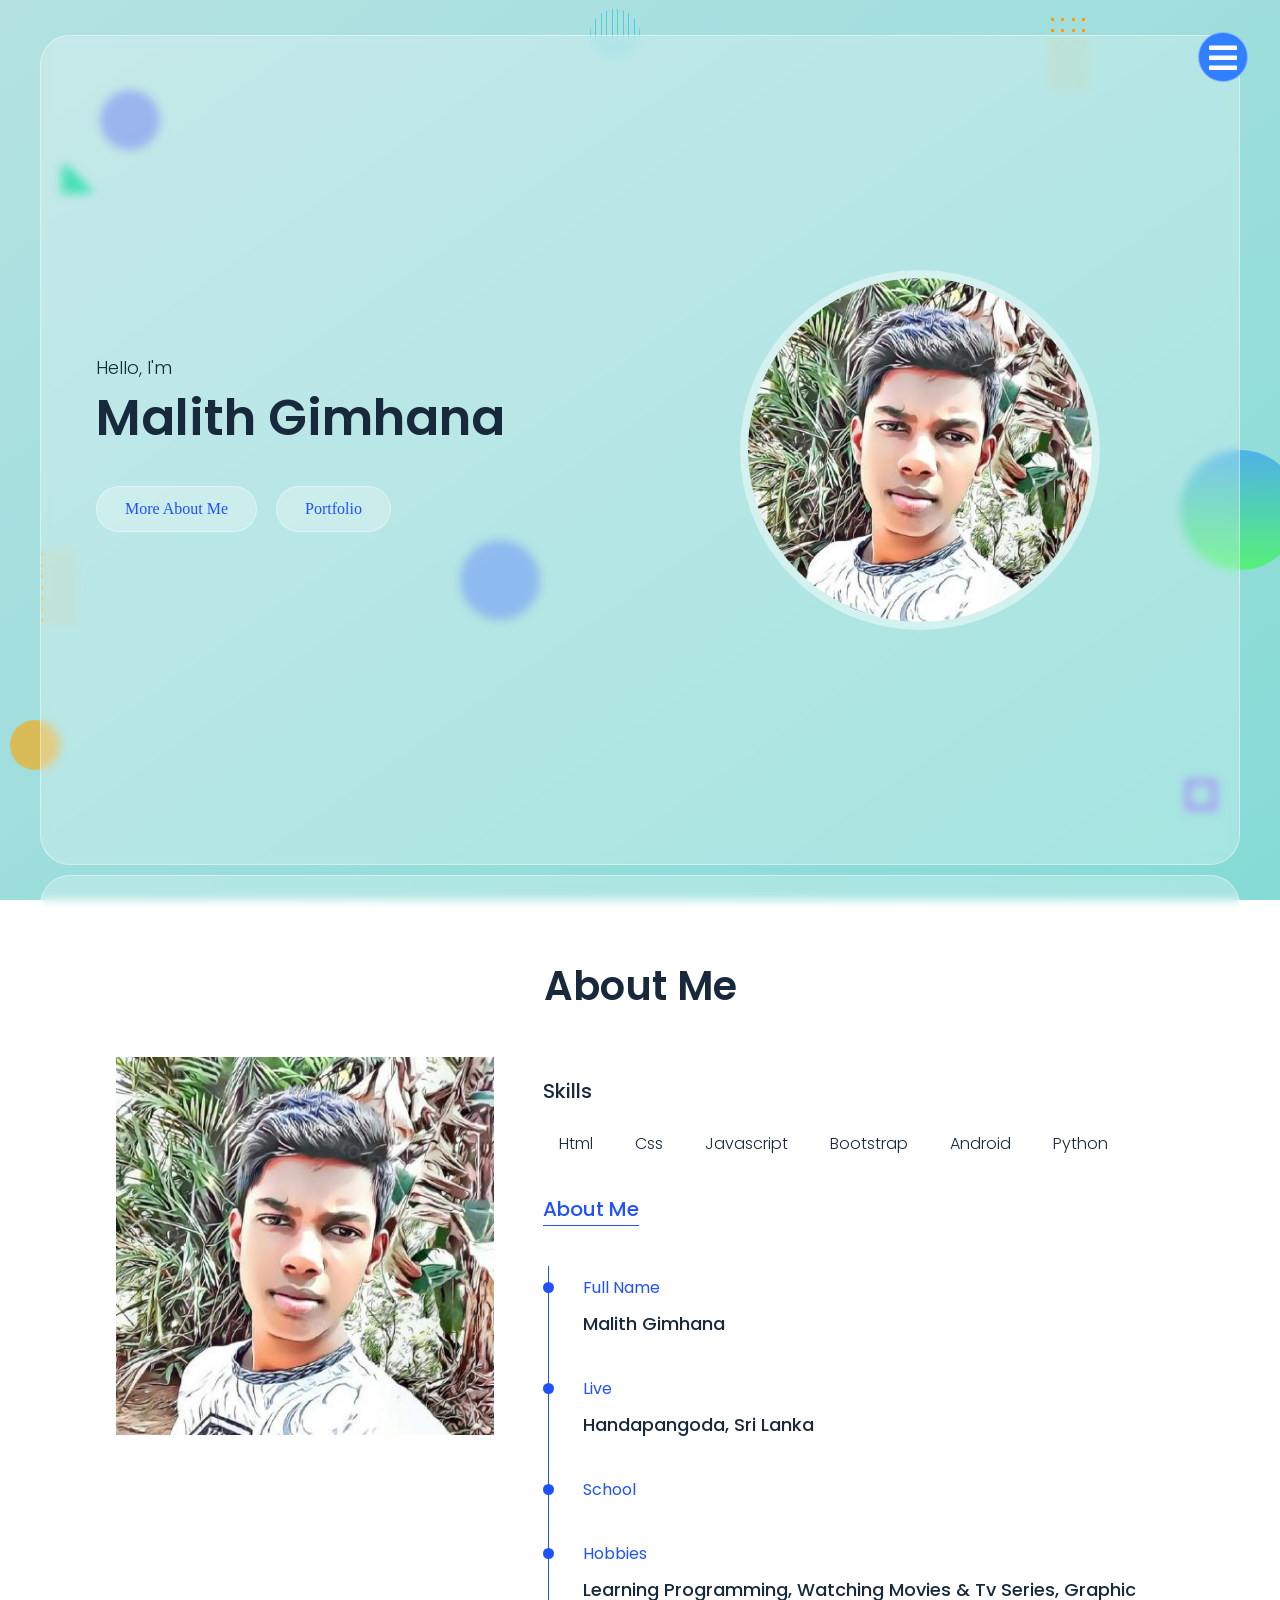
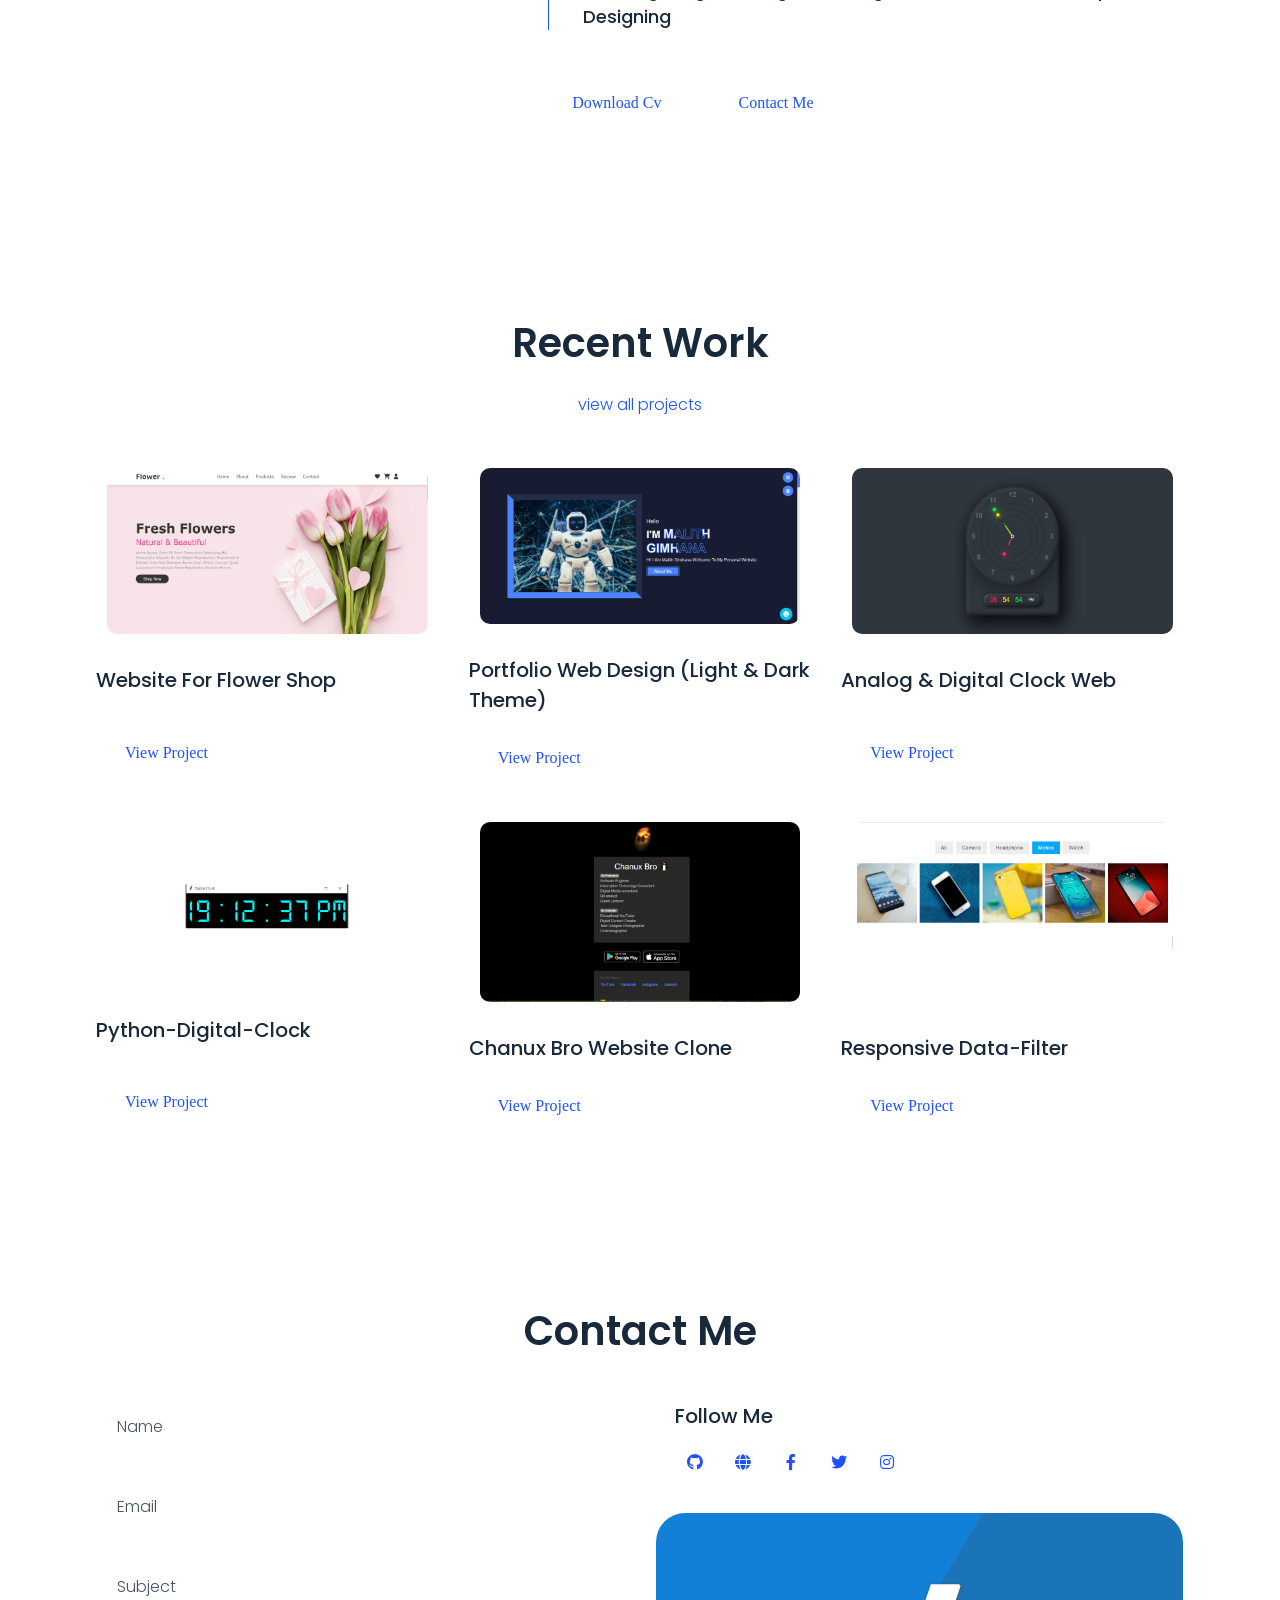
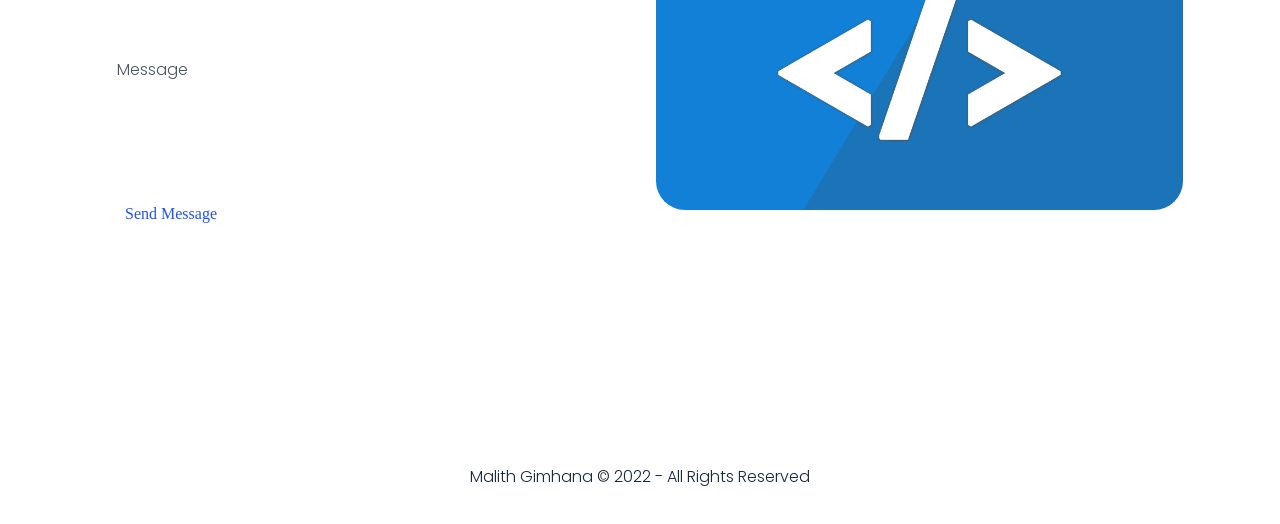
<file: index.html>
<!DOCTYPE html>
<html lang="en">
<head>
  <title> Malith Gimhana </title>
  <meta charset="utf-8">
  <meta name="viewport" content="width=device-width, initial-scale=1">
  <link rel="stylesheet" href="css/font-awesome.css">
  <link rel="stylesheet" href="css/style.css">
  <link rel="stylesheet" href="https://pro.fontawesome.com/releases/v5.10.0/css/all.css" integrity="sha384-AYmEC3Yw5cVb3ZcuHtOA93w35dYTsvhLPVnYs9eStHfGJvOvKxVfELGroGkvsg+p" crossorigin="anonymous"/>
  <link rel="icon" type="image/png" href="img/favicon.png">
  <meta name="msvalidate.01" content="21E6F1E14B786EAF90AD96BB985213EB" />
  <meta name="google-site-verification" content="SnFoCWxtMJsEX8CvkhuEZBMinfwTQnWJonyCNNhYAeg" />


  

</head>
<body>


  <!---Page Loader Start-->
  <div class="page-loader">
    <div></div>
    <div></div>
    <div></div>
  </div>
  <!---Page Loader End-->


  <!---Background Circles Start-->
  <div class="bg-circles">
    <div class="circle-1"></div>
    <div class="circle-2"></div>
    <div class="circle-3"></div>
    <div class="circle-4"></div>
  </div>
  <!---Background Circles End-->
  <!---effects wrap start-->
  <div class="effect-wrap">
    <div class="effect effect-1"></div>
    <div class="effect effect-2">
      <div></div><div></div><div></div><div></div><div></div><div></div><div></div><div></div><div></div><div></div><div></div><div></div><div></div><div></div><div></div><div></div><div></div><div></div><div></div><div></div><div></div><div></div><div></div><div></div><div></div><div></div><div></div><div></div>
    </div>
    <div class="effect effect-3"></div>
    <div class="effect effect-4"></div>
    <div class="effect effect-5">
      <div></div><div></div><div></div><div></div><div></div>
      <div></div><div></div><div></div><div></div><div></div>
    </div>
    <div class="effect effect-6">
      <div></div><div></div><div></div><div></div><div></div><div></div><div></div><div></div><div></div><div></div><div></div><div></div><div></div><div></div><div></div><div></div><div></div><div></div><div></div><div></div><div></div><div></div><div></div><div></div><div></div><div></div><div></div><div></div>
    </div>
  </div>
  <!---effects wrap end-->


  <!----Overlay Start--
  <div class="overlay">

  </div>
    --Overlay End-->

  <!----Main Start ----->
  <div class="main hidden">

    <!--Header Start-->
    <header>
      <div id="menu" class="fas fa-bars"></div>

      <nav class="navbar navi">
        <a href="index.html">home</a>
        <a href="about.html">about</a>
        <a href="portfolio.html">portfolio</a>
        <a href="contact.html">contact</a>
    </nav>


  </header>

    <!--Header End--

    <div id="sideNav">
      <nav>
          <ul>
              <li><a href="#home">Home</a></li>
              <li><a href="#about">About</a></li>
              <li><a href="#portofolio">Portfolio</a></li>  
              <li><a href="#contact">Contact</a></li>
          </ul>
      </nav>
  </div>
  <div id="menuBtn">
      <img src="img/menu.png" id="menu">
  </div>--->
    

    <!--Home Section Start-->
    <section class="home-section align-items-center active" id="home">
      <div class="container">
        <div class="row align-items-center">
          <div class="home-text">
            <p>Hello, I'm</p>
            <h1>malith gimhana</h1>
            <h2></h2>
            <a href="#about" class="btn link-item">more about me</a>
            <a href="#portofolio" class="btn link-item"> portfolio </a>
          </div>
          <div class="home-img">
            <div class="img-box">
              <img src="img/profile.jpg" alt="profile-img"> 
            </div>
          </div>
        </div>
      </div>
    </section>
    <!--Home Section End-->

    <!---About Section Start-->
    <section class="about-section sec-padding active" id="about">
      <div class="container">
        <div class="row">
          <div class="section-title">
            <h2>about me</h2>
          </div>
        </div>
        <div class="row">
          <div class="about-img">
            <div class="img-box">
              <img src="img/profile.jpg" alt="about img">
            </div>
          </div>
          <div class="about-text">
          
            <h3>skills</h3>
            <div class="skills">
              <div class="skills-item">html</div>
              <div class="skills-item">css</div>
              <div class="skills-item">javascript</div>
              <div class="skills-item">bootstrap</div>
              <div class="skills-item">android</div>
              <div class="skills-item">python</div>
            </div>

             <div class="about-tabs">
               <button type="button" class="tab-item active" data-target="#education">about me</button>

             </div>

             <!--Education Start-->
             <div class="tab-content active" id="education">
               <div class="timeline">
                 <div class="timeline-item">
                   <span class="date">Full Name</span>
                   <h4>Malith Gimhana</h4>
                 </div>
                 <div class="timeline-item">
                  <span class="date">Live</span>
                  <h4>Handapangoda, Sri Lanka</h4>
                </div>
                <div class="timeline-item">
                 <span class="date">School</span>
                   <!--<h4>WP/H Handapangoda Maha Vidyalaya</h4>-->
                </div>
                <div class="timeline-item">
                  <span class="date">Hobbies</span>
                  <h4>Learning Programming, Watching movies & tv series, Graphic Designing</h4>
                </div>
                </div>
              </div>
             <!--Education End-->

             <!--Experience Start-->
             <div class="tab-content " id="experience">
             
              <div class="row">
                <div class="progress">
                  <h3> html <span>70%</span></h3> 
                  <div class="bar"><span></span></div>
               </div>
               <div class="progress">
                   <h3> css <span>50%</span></h3> 
                   <div class="bar"><span></span></div>
               </div>
               <div class="progress">
                <h3> bootstrap <span>30%</span></h3> 
                <div class="bar"><span></span></div>
               </div>
               <div class="progress">
                   <h3> js <span>10%</span></h3> 
                   <div class="bar"><span></span></div>
               </div>
               <div class="progress">
                   <h3> python <span>6%</span></h3> 
                   <div class="bar"><span></span></div>
               </div>
               <div class="progress">
                   <h3> android <span>5%</span></h3> 
                   <div class="bar"><span></span></div>
               </div>
              </div>
            
             </div>
             <!--Experience End-->

             <a href="cv.pdf" target="_blank" class="btn">download cv</a>
             <a href="#contact" class="btn link-item">contact me</a>

          </div>
        </div>
      </div>
    </section>
    <!---About Section End-->

    <!---Portofolio Section Start-->


    <section class="portofolio-section sec-padding active" id="portofolio">
      <div class="container">
        <div class="row">
          <div class="section-title">
            <h2 class="all-text">recent work</h2>
            <a href="portfolio.html" class="all-btn"> view all projects </a>
          </div>
        </div>
        <div class="row">
          
<!---Potofolio Item Start-->
          
<div class="portofolio-item 1">
  <div class="portofolio-item-thumbnail">
    <img src="img/portfolio/27.png" alt="portfolio item thumb">
  </div>
  <h3 class="portofolio-item-title">Website for Flower Shop</h3>
  <button type="button" class="btn view-project-btn">view project</button>
  <div class="portofolio-item-details">
    <div class="general-info">
      <ul>
        <li>Created - <span>10 Nov 2022</span></li>
        <li>technologies used - <span>Html, Css</span></li>
        <li>Role - <span>Frontend</span></li>
        <li>View Online - <span><a href="https://malith-gimhana.github.io/flower_shop.github.io/" target="_blank">go to website</a></span></li>
      <li><button class="btn" onclick="window.location.href='https://github.com/malith-gimhana/flower_shop.github.io';">
        download source code
      </button></li>
      </ul>
    </div>
  </div>
</div> 

<!---Potofolio Item End-->
          
<!---Potofolio Item Start-->
          
<div class="portofolio-item 1">
  <div class="portofolio-item-thumbnail">
    <img src="img/portfolio/26..png" alt="portfolio item thumb">
  </div>
  <h3 class="portofolio-item-title">Portfolio Web Design (light & dark theme)</h3>
  <button type="button" class="btn view-project-btn">view project</button>
  <div class="portofolio-item-details">
    <div class="general-info">
      <ul>
        <li>Created - <span>16 Jul 2021</span></li>
        <li>technologies used - <span>Html, Css, JS</span></li>
        <li>Role - <span>Frontend</span></li>
        <li>View Online - <span><a href="https://malith-gimhana.github.io/portfolio-website-design/" target="_blank">go to website</a></span></li>
      <li><button class="btn" onclick="window.location.href='https://github.com/malith-gimhana/portfolio-website-design';">
        download source code
      </button></li>
      </ul>
    </div>
  </div>
</div> 

<!---Potofolio Item End-->

<!---Potofolio Item Start-->
          
  <div class="portofolio-item 3">
    <div class="portofolio-item-thumbnail">
      <img src="img/portfolio/25.jpg" alt="portfolio item thumb">
    </div>
    <h3 class="portofolio-item-title">Analog & Digital Clock Web</h3>
    <button type="button" class="btn view-project-btn">view project</button>
    <div class="portofolio-item-details">
      <div class="general-info">
        <ul>
          <li>Created - <span>16 Jul 2022</span></li>
          <li>technologies used - <span>Html, Css, JS</span></li>
          <li>Role - <span>Frontend</span></li>
          <li>View Online - <span><a href="https://malith-gimhana.github.io/Analog-Digital-Clock/" target="_blank">go to website</a></span></li>
        <li><button class="btn" onclick="window.location.href='https://github.com/malith-gimhana/Analog-Digital-Clock';">
          download source code
        </button></li>
        </ul>
      </div>
    </div>
  </div> 
  
  
 <!---Potofolio Item Start--> 
    <div class="portofolio-item 4">
          <div class="portofolio-item-thumbnail">
            <img src="img/portfolio/24.png" alt="portfolio item thumb">
          </div>
          <h3 class="portofolio-item-title">Python-Digital-Clock</h3>
          <button type="button" class="btn view-project-btn">view project</button>
          <div class="portofolio-item-details">
            <div class="general-info">
              <ul>
                <li>Created - <span>3 Dec 2021</span></li>
                <li>technologies used - <span>Python</span></li>
                <li>Role - <span>Software</span></li>
                <li><button class="btn">
                  <a href="apps/clock.exe" download style="color: black;">
                  download software
                  </a>
                </button></li>
                <li><button class="btn" onclick="window.location.href='https://github.com/malith-gimhana/python-digital-clock/blob/main/main.py';">
                  download source code
                </button></li>              
              </ul>
            </div>
          </div>
        </div>

      
      <!---Potofolio Item End-->            
           <!---Potofolio Item Start-->
          
 <div class="portofolio-item 1">
  <div class="portofolio-item-thumbnail">
    <img src="img/portfolio/23.jpg" alt="portfolio item thumb">
  </div>
  <h3 class="portofolio-item-title">Chanux Bro Website Clone </h3>
  <button type="button" class="btn view-project-btn">view project</button>
  <div class="portofolio-item-details">
    <div class="general-info">
      <ul>
        <li>Created - <span>17 Nov 2021</span></li>
        <li>technologies used - <span>Html, Css</span></li>
        <li>Role - <span>Frontend</span></li>
        <li>View Online - <span><a href="https://malith-gimhana.github.io/chanuxbro-website-clone/" target="_blank">go to website</a></span></li>
      <li><button class="btn" onclick="window.location.href='https://github.com/malith-gimhana/chanuxbro-website-clone';">
        download source code
      </button></li>
      </ul>
    </div>
  </div>
</div>


<!---Potofolio Item End-->
<!---Potofolio Item Start-->
          
<div class="portofolio-item 3">
  <div class="portofolio-item-thumbnail">
    <img src="img/portfolio/22.jpg" alt="portfolio item thumb">
  </div>
  <h3 class="portofolio-item-title">Responsive Data-Filter </h3>
  <button type="button" class="btn view-project-btn">view project</button>
  <div class="portofolio-item-details">
    <div class="general-info">
      <ul>
        <li>Created - <span>16 Nov 2021</span></li>
        <li>technologies used - <span>Html, Css, Js</span></li>
        <li>Role - <span>Frontend</span></li>
        <li>View Online - <span><a href="https://malith-gimhana.github.io/responsive-datafilter/" target="_blank">go to website</a></span></li>
      <li><button class="btn" onclick="window.location.href='https://github.com/malith-gimhana/responsive-datafilter';">
        download source code
      </button></li>
      </ul>
    </div>
  </div>
</div>


<!---Potofolio Item End-->
          
          
        </div>
      </div>
    </section>
    <!---Portofolio Section End-->

    

      <!--Contact Section Start-->
      <section class="contact-section sec-padding active" id="contact">
        <div class="container">
          <div class="row">
            <div class="section-title">
              <h2>contact me</h2>
            </div>
          </div>
          <div class="row">
            <div class="contact-form">
              <form action="https://formsubmit.co/malithgimhana095@gmail.com" method="POST">
                <input type="hidden" name="_captcha" value="false">
                <div class="row">
                  <div class="input-group">
                    <input type="text" name="name" placeholder="Name" class="input-control" required>
                  </div>
                  <div class="input-group">
                    <input type="email" name="email" placeholder="Email" class="input-control" required>
                    <input type="hidden" name="_next" value="https://malithgimhana.tk//thankyou.html">
                  </div>
                  <div class="input-group">
                    <input type="text" name="subject" placeholder="Subject" class="input-control" required>
                  </div>
                  <div class="input-group">
                    <textarea name="message" placeholder="Message" class="input-control" required></textarea>
                  </div>
                  <div class="submit-btn">
                    <button type="submit" class="btn">send message</button>
                  </div>
                </div>
              </form>
            </div>
            <div class="contact-info">
              <div class="contact-info-item">
                <h3>follow me</h3>
                <div class="social-links">
                  <a href="https://github.com/malith-gimhana" target="_blank"><i class="fab fa-github"></i></a>
                  <a href="https://malithgimhana.tk/" target="_blank"><i class="fas fa-globe"></i></a>
                  <a href="https://www.facebook.com/Malith-Gimhana-102186928849095" target="_blank"><i class="fab fa-facebook-f"></i></a>
                  <a href="https://twitter.com/MalithGimhana2" target="_blank"><i class="fab fa-twitter"></i></a>
                  <a href="https://www.instagram.com/gimhana_malith/" target="_blank"><i class="fab fa-instagram"></i></a>
                </div>
              </div>
              <img src="img/ht.png" alt="">
            </div>
          </div>
         
     
      </section>
      <!--Contact Section End-->

    <p class="copyright"><a href="https://malithgimhana.tk/">Malith Gimhana</a> © 2022 - All Rights Reserved</p>
      
  </div>
  
  <!----Main End-->

  <!----Portofolio Item Details Popup Start -->
  <div class="portofolio-popup">
    <div class="pp-inner">
      <div class="pp-content">
        <div class="pp-header">
          <button type="button" class="btn pp-close"><i class="fas fa-times"></i></button>
          <div class="pp-thumbnail">
            <img src="img/portfolio/3.jpg" alt="pp-thumbnail">
          </div>
          <h3></h3>
        </div>
        <div class="pp-body">
          
        </div>
      </div>
    </div>
  </div>
  <!----Portofolio Item Details Popup End -->


  <script src="https://code.jquery.com/jquery-3.6.0.js" integrity="sha256-H+K7U5CnXl1h5ywQfKtSj8PCmoN9aaq30gDh27Xc0jk=" crossorigin="anonymous"></script>

  <script type="text/javascript">
    var _0xf95e=["\x64\x61\x74\x61\x2D\x66\x69\x6C\x74\x65\x72","\x61\x74\x74\x72","\x61\x6C\x6C","\x31\x30\x30\x30","\x73\x68\x6F\x77","\x2E\x70\x6F\x72\x74\x6F\x66\x6F\x6C\x69\x6F\x2D\x69\x74\x65\x6D","\x68\x69\x64\x65","\x2E","\x6E\x6F\x74","\x66\x69\x6C\x74\x65\x72","\x63\x6C\x69\x63\x6B","\x2E\x6C\x69\x73\x74","\x61\x63\x74\x69\x76\x65","\x72\x65\x6D\x6F\x76\x65\x43\x6C\x61\x73\x73","\x73\x69\x62\x6C\x69\x6E\x67\x73","\x61\x64\x64\x43\x6C\x61\x73\x73","\x72\x65\x61\x64\x79","\x66\x61\x2D\x74\x69\x6D\x65\x73","\x74\x6F\x67\x67\x6C\x65\x43\x6C\x61\x73\x73","\x6E\x61\x76\x2D\x74\x6F\x67\x67\x6C\x65","\x2E\x6E\x61\x76\x62\x61\x72","\x23\x6D\x65\x6E\x75","\x73\x63\x72\x6F\x6C\x6C\x20\x6C\x6F\x61\x64","\x6F\x6E"];$(document)[_0xf95e[16]](function(){$(_0xf95e[11])[_0xf95e[10]](function(){const _0xe664x1=$(this)[_0xf95e[1]](_0xf95e[0]);if(_0xe664x1== _0xf95e[2]){$(_0xf95e[5])[_0xf95e[4]](_0xf95e[3])}else {$(_0xf95e[5])[_0xf95e[8]](_0xf95e[7]+ _0xe664x1)[_0xf95e[6]](_0xf95e[3]);$(_0xf95e[5])[_0xf95e[9]](_0xf95e[7]+ _0xe664x1)[_0xf95e[4]](_0xf95e[3])}});$(_0xf95e[11])[_0xf95e[10]](function(){$(this)[_0xf95e[15]](_0xf95e[12])[_0xf95e[14]]()[_0xf95e[13]](_0xf95e[12])})});$(document)[_0xf95e[16]](function(){$(_0xf95e[21])[_0xf95e[10]](function(){$(this)[_0xf95e[18]](_0xf95e[17]);$(_0xf95e[20])[_0xf95e[18]](_0xf95e[19])});$(window)[_0xf95e[23]](_0xf95e[22],function(){$(_0xf95e[21])[_0xf95e[13]](_0xf95e[17]);$(_0xf95e[20])[_0xf95e[13]](_0xf95e[19])})})
  </script>


  
<script src="js/script.js"></script>

 <!------------Smooth Scroll js------------>

 <script src="js/smooth-scroll.js"></script>

 <script>
     var scroll = new SmoothScroll('a[href*="#"]');
 </script>

 <script language=JavaScript>
        
        var _0x9810=["\x46\x75\x6E\x63\x74\x69\x6F\x6E\x20\x44\x69\x73\x61\x62\x6C\x65\x64\x21","\x62\x75\x74\x74\x6F\x6E","\x6C\x61\x79\x65\x72\x73","\x67\x65\x74\x45\x6C\x65\x6D\x65\x6E\x74\x42\x79\x49\x64","\x61\x6C\x6C","\x77\x68\x69\x63\x68","\x63\x61\x70\x74\x75\x72\x65\x45\x76\x65\x6E\x74\x73","\x6F\x6E\x6D\x6F\x75\x73\x65\x64\x6F\x77\x6E","\x6F\x6E\x63\x6F\x6E\x74\x65\x78\x74\x6D\x65\x6E\x75","\x61\x6C\x65\x72\x74\x28\x6D\x65\x73\x73\x61\x67\x65\x29\x3B\x72\x65\x74\x75\x72\x6E\x20\x66\x61\x6C\x73\x65"];var message=_0x9810[0];function clickIE4(){if(event[_0x9810[1]]== 2){alert(message);return false}}function clickNS4(_0xf738x4){if(document[_0x9810[2]]|| document[_0x9810[3]]&&  !document[_0x9810[4]]){if(_0xf738x4[_0x9810[5]]== 2|| _0xf738x4[_0x9810[5]]== 3){alert(message);return false}}}if(document[_0x9810[2]]){document[_0x9810[6]](Event.MOUSEDOWN);document[_0x9810[7]]= clickNS4}else {if(document[_0x9810[4]]&&  !document[_0x9810[3]]){document[_0x9810[7]]= clickIE4}};document[_0x9810[8]]=  new Function(_0x9810[9])
  </script>

    
 


</body>
</html>
</file>
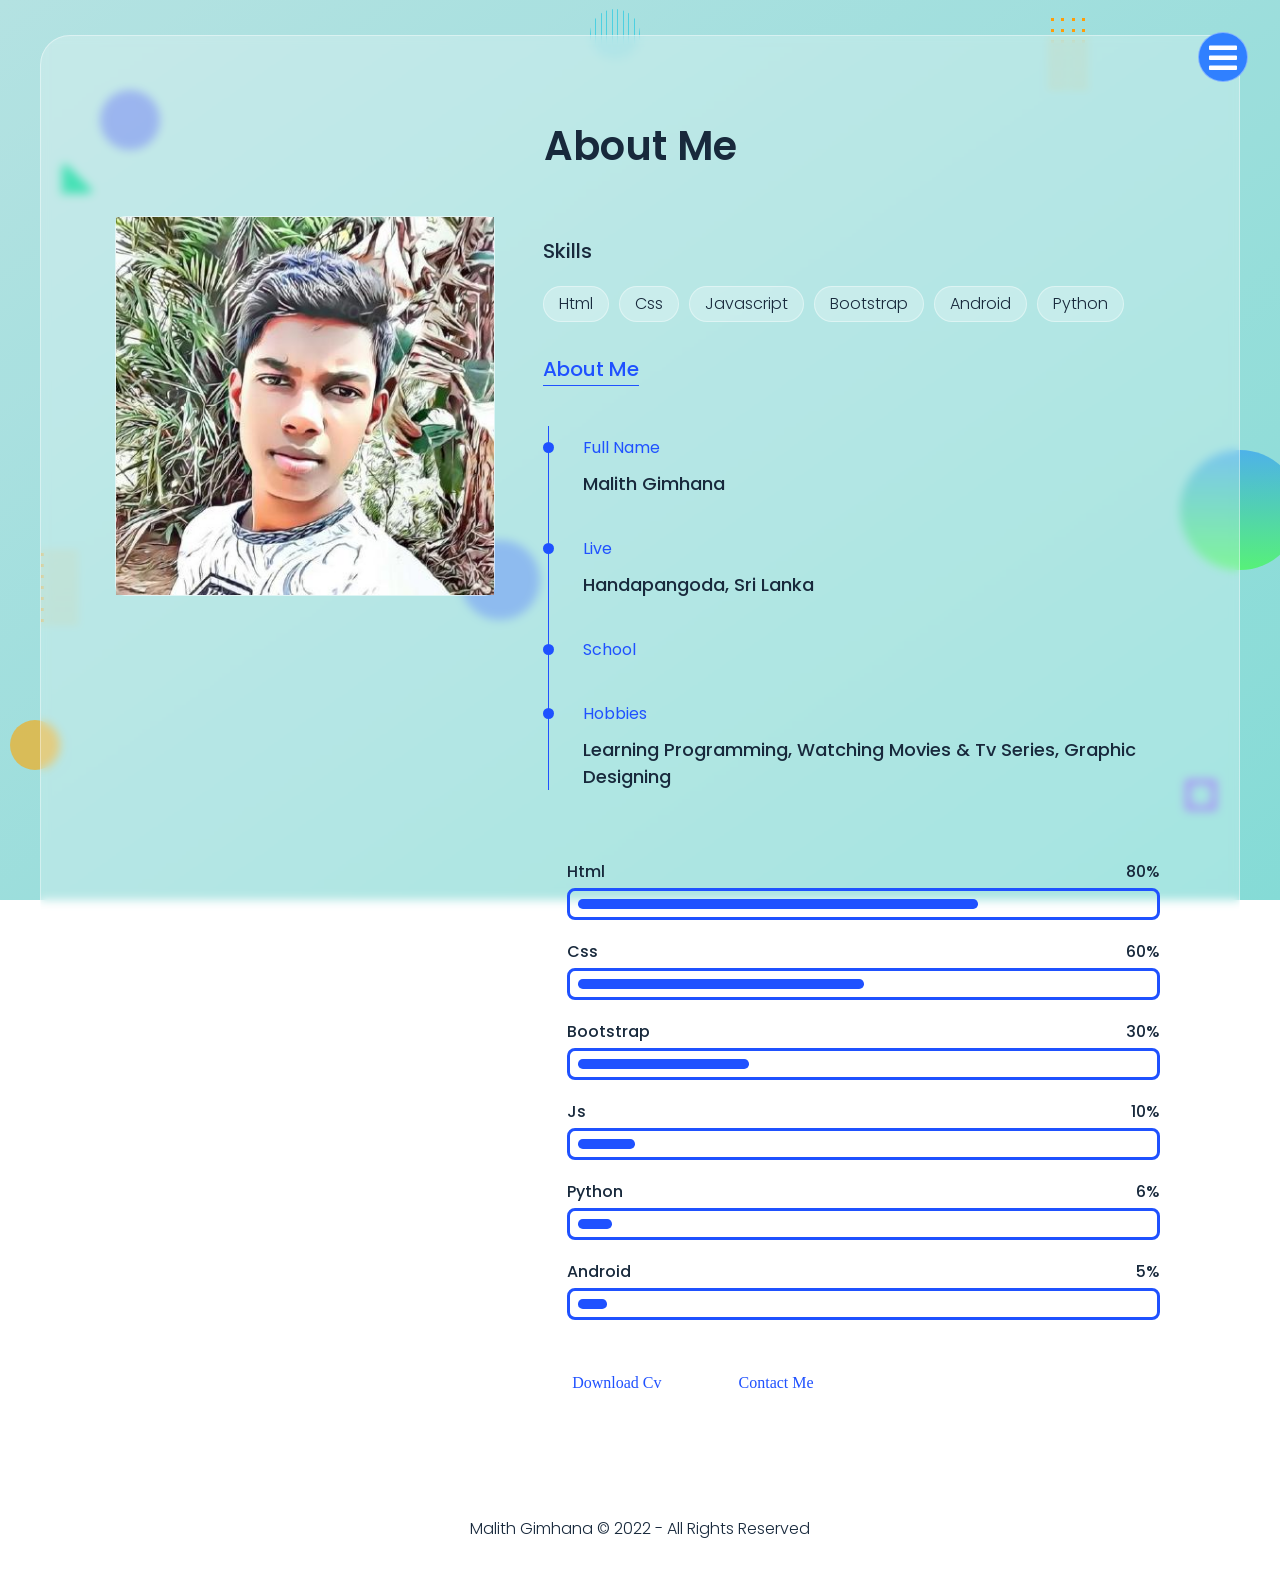
<file: about.html>
<!DOCTYPE html>
<html lang="en">
<head>
  <title> Malith Gimhana </title>
  <meta charset="utf-8">
  <meta name="viewport" content="width=device-width, initial-scale=1">
  <link rel="stylesheet" href="css/font-awesome.css">
  <link rel="stylesheet" href="css/style.css">
  <link rel="stylesheet" href="https://pro.fontawesome.com/releases/v5.10.0/css/all.css" integrity="sha384-AYmEC3Yw5cVb3ZcuHtOA93w35dYTsvhLPVnYs9eStHfGJvOvKxVfELGroGkvsg+p" crossorigin="anonymous"/>
  <link rel="icon" type="image/png" href="img/favicon.png">


  

</head>
<body>


  <!---Page Loader Start-->
  <div class="page-loader">
    <div></div>
    <div></div>
    <div></div>
  </div>
  <!---Page Loader End-->


  <!---Background Circles Start-->
  <div class="bg-circles">
    <div class="circle-1"></div>
    <div class="circle-2"></div>
    <div class="circle-3"></div>
    <div class="circle-4"></div>
  </div>
  <!---Background Circles End-->
  <!---effects wrap start-->
  <div class="effect-wrap">
    <div class="effect effect-1"></div>
    <div class="effect effect-2">
      <div></div><div></div><div></div><div></div><div></div><div></div><div></div><div></div><div></div><div></div><div></div><div></div><div></div><div></div><div></div><div></div><div></div><div></div><div></div><div></div><div></div><div></div><div></div><div></div><div></div><div></div><div></div><div></div>
    </div>
    <div class="effect effect-3"></div>
    <div class="effect effect-4"></div>
    <div class="effect effect-5">
      <div></div><div></div><div></div><div></div><div></div>
      <div></div><div></div><div></div><div></div><div></div>
    </div>
    <div class="effect effect-6">
      <div></div><div></div><div></div><div></div><div></div><div></div><div></div><div></div><div></div><div></div><div></div><div></div><div></div><div></div><div></div><div></div><div></div><div></div><div></div><div></div><div></div><div></div><div></div><div></div><div></div><div></div><div></div><div></div>
    </div>
  </div>
  <!---effects wrap end-->


  <!----Overlay Start--
  <div class="overlay">

  </div>
    --Overlay End-->

  <!----Main Start ----->
  <div class="main hidden">

    <!--Header Start-->
    <header>
      <div id="menu" class="fas fa-bars"></div>

      <nav class="navbar navi">
        <a href="index.html">home</a>
        <a href="about.html">about</a>
        <a href="portfolio.html">portfolio</a>
        <a href="contact.html">contact</a>
    </nav>


  </header>

    <!--Header End--

    <div id="sideNav">
      <nav>
          <ul>
              <li><a href="#home">Home</a></li>
              <li><a href="#about">About</a></li>
              <li><a href="#portofolio">Portfolio</a></li>  
              <li><a href="#contact">Contact</a></li>
          </ul>
      </nav>
  </div>
  <div id="menuBtn">
      <img src="img/menu.png" id="menu">
  </div>
    


    <!---About Section Start-->
    <section class="about-section sec-padding active" id="about">
      <div class="container">
        <div class="row">
          <div class="section-title">
            <h2>about me</h2>
          </div>
        </div>
        <div class="row">
          <div class="about-img">
            <div class="img-box">
              <img src="img/profile.jpg" alt="about img">
            </div>
          </div>
          <div class="about-text">
          
            <h3>skills</h3>
            <div class="skills">
              <div class="skills-item">html</div>
              <div class="skills-item">css</div>
              <div class="skills-item">javascript</div>
              <div class="skills-item">bootstrap</div>
              <div class="skills-item">android</div>
              <div class="skills-item">python</div>
            </div>

             <div class="about-tabs">
               <button type="button" class="tab-item active" data-target="#education">about me</button>

             </div>

             <!--Education Start-->
             <div class="tab-content active" id="education">
               <div class="timeline">
                 <div class="timeline-item">
                   <span class="date">Full Name</span>
                   <h4>Malith Gimhana</h4>
                 </div>
                 <div class="timeline-item">
                  <span class="date">Live</span>
                  <h4>Handapangoda, Sri Lanka</h4>
                </div>
                <div class="timeline-item">
                  <span class="date">School</span>
                  <!--<h4>WP/H Handapangoda Maha Vidyalaya</h4>--->
                </div>
                <div class="timeline-item">
                  <span class="date">Hobbies</span>
                  <h4>Learning Programming, Watching movies & tv series, Graphic Designing</h4>
                </div>
                </div>
              </div>
             <!--Education End-->

             <!--Experience Start-->
             <div class="tab-content active" id="experience">
             
              <div class="row">
                <div class="progress">
                  <h3> html <span>80%</span></h3> 
                  <div class="bar"><span></span></div>
               </div>
               <div class="progress">
                   <h3> css <span>60%</span></h3> 
                   <div class="bar"><span></span></div>
               </div>
               <div class="progress">
                <h3> bootstrap <span>30%</span></h3> 
                <div class="bar"><span></span></div>
               </div>
               <div class="progress">
                   <h3> js <span>10%</span></h3> 
                   <div class="bar"><span></span></div>
               </div>
               <div class="progress">
                   <h3> python <span>6%</span></h3> 
                   <div class="bar"><span></span></div>
               </div>
               <div class="progress">
                   <h3> android <span>5%</span></h3> 
                   <div class="bar"><span></span></div>
               </div>
              </div>
            
             </div>
             <!--Experience End-->

             <a href="cv.pdf" target="_blank" class="btn">download cv</a>
             <a href="contact.html" class="btn link-item">contact me</a>

          </div>
        </div>
      </div>
    </section>
    <!---About Section End-->

    <p class="copyright"><a href="https://malithgimhana.tk/">Malith Gimhana</a> © 2022 - All Rights Reserved</p>
  </div>
  
  <!----Main End-->




  <script src="https://code.jquery.com/jquery-3.6.0.js" integrity="sha256-H+K7U5CnXl1h5ywQfKtSj8PCmoN9aaq30gDh27Xc0jk=" crossorigin="anonymous"></script>

  <script type="text/javascript">


var _0x42fe=["\x66\x61\x2D\x74\x69\x6D\x65\x73","\x74\x6F\x67\x67\x6C\x65\x43\x6C\x61\x73\x73","\x6E\x61\x76\x2D\x74\x6F\x67\x67\x6C\x65","\x2E\x6E\x61\x76\x62\x61\x72","\x63\x6C\x69\x63\x6B","\x23\x6D\x65\x6E\x75","\x73\x63\x72\x6F\x6C\x6C\x20\x6C\x6F\x61\x64","\x72\x65\x6D\x6F\x76\x65\x43\x6C\x61\x73\x73","\x6F\x6E","\x72\x65\x61\x64\x79"];$(document)[_0x42fe[9]](function(){$(_0x42fe[5])[_0x42fe[4]](function(){$(this)[_0x42fe[1]](_0x42fe[0]);$(_0x42fe[3])[_0x42fe[1]](_0x42fe[2])});$(window)[_0x42fe[8]](_0x42fe[6],function(){$(_0x42fe[5])[_0x42fe[7]](_0x42fe[0]);$(_0x42fe[3])[_0x42fe[7]](_0x42fe[2])})})


  </script>


  
<script src="js/about.js"></script>

 <!------------Smooth Scroll js------------>

 <script src="js/smooth-scroll.js"></script>

 <script>
     var scroll = new SmoothScroll('a[href*="#"]');
 </script>

<script language=JavaScript>
        
  var _0x9810=["\x46\x75\x6E\x63\x74\x69\x6F\x6E\x20\x44\x69\x73\x61\x62\x6C\x65\x64\x21","\x62\x75\x74\x74\x6F\x6E","\x6C\x61\x79\x65\x72\x73","\x67\x65\x74\x45\x6C\x65\x6D\x65\x6E\x74\x42\x79\x49\x64","\x61\x6C\x6C","\x77\x68\x69\x63\x68","\x63\x61\x70\x74\x75\x72\x65\x45\x76\x65\x6E\x74\x73","\x6F\x6E\x6D\x6F\x75\x73\x65\x64\x6F\x77\x6E","\x6F\x6E\x63\x6F\x6E\x74\x65\x78\x74\x6D\x65\x6E\x75","\x61\x6C\x65\x72\x74\x28\x6D\x65\x73\x73\x61\x67\x65\x29\x3B\x72\x65\x74\x75\x72\x6E\x20\x66\x61\x6C\x73\x65"];var message=_0x9810[0];function clickIE4(){if(event[_0x9810[1]]== 2){alert(message);return false}}function clickNS4(_0xf738x4){if(document[_0x9810[2]]|| document[_0x9810[3]]&&  !document[_0x9810[4]]){if(_0xf738x4[_0x9810[5]]== 2|| _0xf738x4[_0x9810[5]]== 3){alert(message);return false}}}if(document[_0x9810[2]]){document[_0x9810[6]](Event.MOUSEDOWN);document[_0x9810[7]]= clickNS4}else {if(document[_0x9810[4]]&&  !document[_0x9810[3]]){document[_0x9810[7]]= clickIE4}};document[_0x9810[8]]=  new Function(_0x9810[9])
</script>

</body>
</html>
</file>
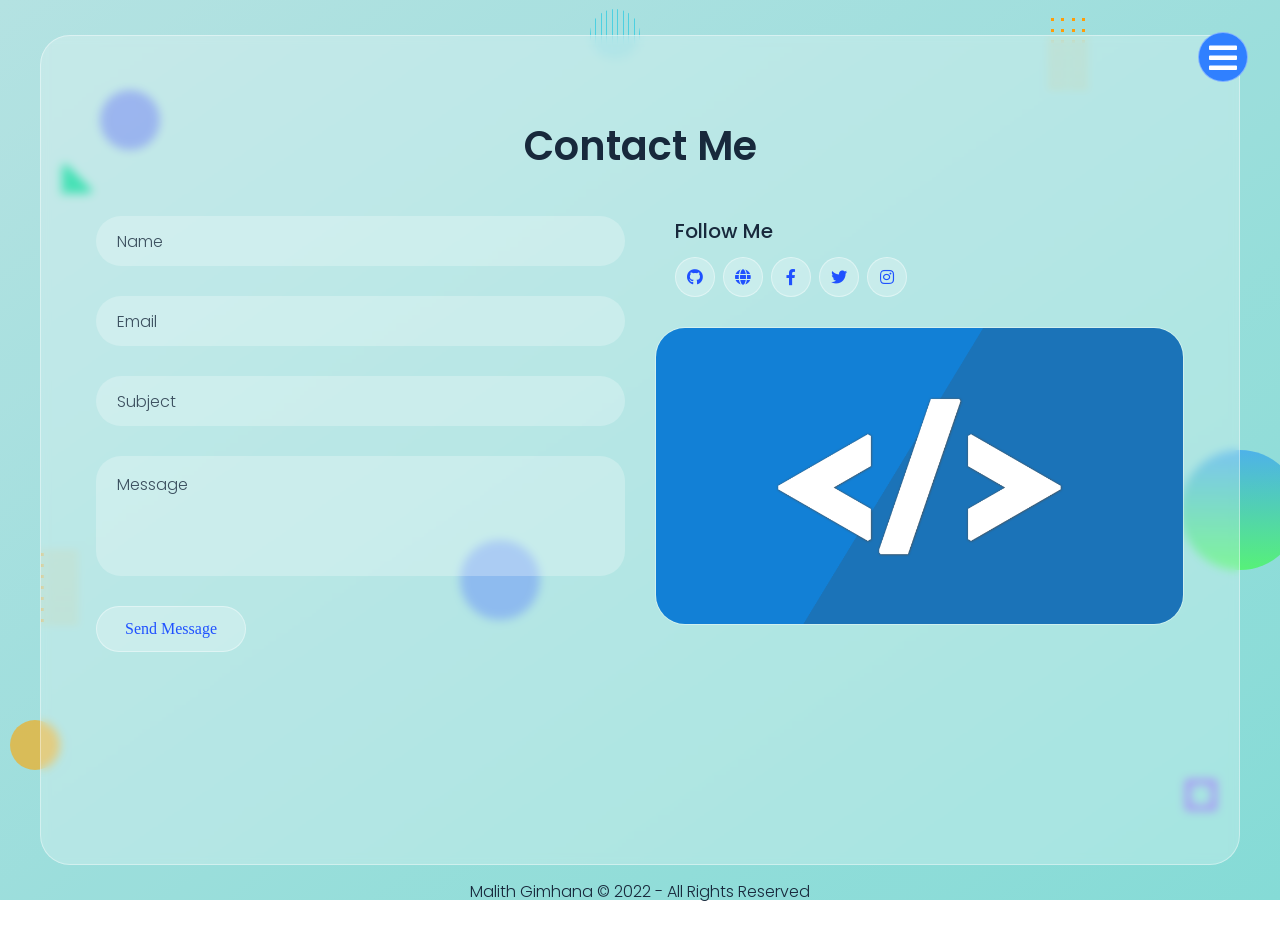
<file: contact.html>
<!DOCTYPE html>
<html lang="en">
<head>
  <title> Malith Gimhana </title>
  <meta charset="utf-8">
  <meta name="viewport" content="width=device-width, initial-scale=1">
  <link rel="stylesheet" href="css/font-awesome.css">
  <link rel="stylesheet" href="css/style.css">
  <link rel="stylesheet" href="https://pro.fontawesome.com/releases/v5.10.0/css/all.css" integrity="sha384-AYmEC3Yw5cVb3ZcuHtOA93w35dYTsvhLPVnYs9eStHfGJvOvKxVfELGroGkvsg+p" crossorigin="anonymous"/>
  <link rel="icon" type="image/png" href="img/favicon.png">


  

</head>
<body>


   <!---Page Loader Start-->
   <div class="page-loader">
    <div></div>
    <div></div>
    <div></div>
  </div>
  <!---Page Loader End-->


  <!---Background Circles Start-->
  <div class="bg-circles">
    <div class="circle-1"></div>
    <div class="circle-2"></div>
    <div class="circle-3"></div>
    <div class="circle-4"></div>
  </div>
  <!---Background Circles End-->
  <!---effects wrap start-->
  <div class="effect-wrap">
    <div class="effect effect-1"></div>
    <div class="effect effect-2">
      <div></div><div></div><div></div><div></div><div></div><div></div><div></div><div></div><div></div><div></div><div></div><div></div><div></div><div></div><div></div><div></div><div></div><div></div><div></div><div></div><div></div><div></div><div></div><div></div><div></div><div></div><div></div><div></div>
    </div>
    <div class="effect effect-3"></div>
    <div class="effect effect-4"></div>
    <div class="effect effect-5">
      <div></div><div></div><div></div><div></div><div></div>
      <div></div><div></div><div></div><div></div><div></div>
    </div>
    <div class="effect effect-6">
      <div></div><div></div><div></div><div></div><div></div><div></div><div></div><div></div><div></div><div></div><div></div><div></div><div></div><div></div><div></div><div></div><div></div><div></div><div></div><div></div><div></div><div></div><div></div><div></div><div></div><div></div><div></div><div></div>
    </div>
  </div>
  <!---effects wrap end-->


  <!----Overlay Start--
  <div class="overlay">

  </div>
    --Overlay End-->

  <!----Main Start ----->
  <div class="main hidden">

    <!--Header Start-->
    <header>
      <div id="menu" class="fas fa-bars"></div>

      <nav class="navbar navi">
          <a href="index.html">home</a>
          <a href="about.html">about</a>
          <a href="portfolio.html">portfolio</a>
          <a href="contact.html">contact</a>
      </nav>


  </header>

    <!--Header End--

    <div id="sideNav">
      <nav>
          <ul>
              <li><a href="#home">Home</a></li>
              <li><a href="#about">About</a></li>
              <li><a href="#portofolio">Portfolio</a></li>  
              <li><a href="#contact">Contact</a></li>
          </ul>
      </nav>
  </div>
  <div id="menuBtn">
      <img src="img/menu.png" id="menu">
  </div>
    


    

    <!--Contact Section Start-->
    <section class="contact-section sec-padding active" id="contact">
      <div class="container">
        <div class="row">
          <div class="section-title">
            <h2>contact me</h2>
          </div>
        </div>
        <div class="row">
          <div class="contact-form">
            <form action="https://formsubmit.co/malithgimhana095@gmail.com" method="POST">
              <input type="hidden" name="_captcha" value="false">
              <div class="row">
                <div class="input-group">
                  <input type="text" name="name" placeholder="Name" class="input-control" required>
                </div>
                <div class="input-group">
                  <input type="email" name="email" placeholder="Email" class="input-control" required>
                  <input type="hidden" name="_next" value="https://malithgimhana.tk//thankyou.html">
                </div>
                <div class="input-group">
                  <input type="text" name="subject" placeholder="Subject" class="input-control" required>
                </div>
                <div class="input-group">
                  <textarea name="message" placeholder="Message" class="input-control" required></textarea>
                </div>
                <div class="submit-btn">
                  <button type="submit" class="btn">send message</button>
                </div>
              </div>
            </form>
          </div>
          <div class="contact-info">
            <div class="contact-info-item">
              <h3>follow me</h3>
              <div class="social-links">
                <a href="https://github.com/malith-gimhana" target="_blank"><i class="fab fa-github"></i></a>
                <a href="https://malithgimhana.tk/" target="_blank"><i class="fas fa-globe"></i></a>
                <a href="https://www.facebook.com/Malith-Gimhana-102186928849095" target="_blank"><i class="fab fa-facebook-f"></i></a>
                <a href="https://twitter.com/MalithGimhana2" target="_blank"><i class="fab fa-twitter"></i></a>
                <a href="https://www.instagram.com/gimhana_malith/" target="_blank"><i class="fab fa-instagram"></i></a>
              </div>
            </div>
            <img src="img/ht.png" alt="">
          </div>
        </div>
       
   
    </section>
    <!--Contact Section End-->
    <p class="copyright"><a href="https://malithgimhana.tk/">Malith Gimhana</a> © 2022 - All Rights Reserved</p>
  </div>
  
  <!----Main End-->



  <script src="https://code.jquery.com/jquery-3.6.0.js" integrity="sha256-H+K7U5CnXl1h5ywQfKtSj8PCmoN9aaq30gDh27Xc0jk=" crossorigin="anonymous"></script>

  <script type="text/javascript">
    var _0xf95e=["\x64\x61\x74\x61\x2D\x66\x69\x6C\x74\x65\x72","\x61\x74\x74\x72","\x61\x6C\x6C","\x31\x30\x30\x30","\x73\x68\x6F\x77","\x2E\x70\x6F\x72\x74\x6F\x66\x6F\x6C\x69\x6F\x2D\x69\x74\x65\x6D","\x68\x69\x64\x65","\x2E","\x6E\x6F\x74","\x66\x69\x6C\x74\x65\x72","\x63\x6C\x69\x63\x6B","\x2E\x6C\x69\x73\x74","\x61\x63\x74\x69\x76\x65","\x72\x65\x6D\x6F\x76\x65\x43\x6C\x61\x73\x73","\x73\x69\x62\x6C\x69\x6E\x67\x73","\x61\x64\x64\x43\x6C\x61\x73\x73","\x72\x65\x61\x64\x79","\x66\x61\x2D\x74\x69\x6D\x65\x73","\x74\x6F\x67\x67\x6C\x65\x43\x6C\x61\x73\x73","\x6E\x61\x76\x2D\x74\x6F\x67\x67\x6C\x65","\x2E\x6E\x61\x76\x62\x61\x72","\x23\x6D\x65\x6E\x75","\x73\x63\x72\x6F\x6C\x6C\x20\x6C\x6F\x61\x64","\x6F\x6E"];$(document)[_0xf95e[16]](function(){$(_0xf95e[11])[_0xf95e[10]](function(){const _0xe664x1=$(this)[_0xf95e[1]](_0xf95e[0]);if(_0xe664x1== _0xf95e[2]){$(_0xf95e[5])[_0xf95e[4]](_0xf95e[3])}else {$(_0xf95e[5])[_0xf95e[8]](_0xf95e[7]+ _0xe664x1)[_0xf95e[6]](_0xf95e[3]);$(_0xf95e[5])[_0xf95e[9]](_0xf95e[7]+ _0xe664x1)[_0xf95e[4]](_0xf95e[3])}});$(_0xf95e[11])[_0xf95e[10]](function(){$(this)[_0xf95e[15]](_0xf95e[12])[_0xf95e[14]]()[_0xf95e[13]](_0xf95e[12])})});$(document)[_0xf95e[16]](function(){$(_0xf95e[21])[_0xf95e[10]](function(){$(this)[_0xf95e[18]](_0xf95e[17]);$(_0xf95e[20])[_0xf95e[18]](_0xf95e[19])});$(window)[_0xf95e[23]](_0xf95e[22],function(){$(_0xf95e[21])[_0xf95e[13]](_0xf95e[17]);$(_0xf95e[20])[_0xf95e[13]](_0xf95e[19])})})
  </script>


  
<script src="js/contact.js"></script>

 <!------------Smooth Scroll js------------>

 <script src="js/smooth-scroll.js"></script>

 <script>
     var scroll = new SmoothScroll('a[href*="#"]');
 </script>

 <script language=JavaScript>
        
        var _0x9810=["\x46\x75\x6E\x63\x74\x69\x6F\x6E\x20\x44\x69\x73\x61\x62\x6C\x65\x64\x21","\x62\x75\x74\x74\x6F\x6E","\x6C\x61\x79\x65\x72\x73","\x67\x65\x74\x45\x6C\x65\x6D\x65\x6E\x74\x42\x79\x49\x64","\x61\x6C\x6C","\x77\x68\x69\x63\x68","\x63\x61\x70\x74\x75\x72\x65\x45\x76\x65\x6E\x74\x73","\x6F\x6E\x6D\x6F\x75\x73\x65\x64\x6F\x77\x6E","\x6F\x6E\x63\x6F\x6E\x74\x65\x78\x74\x6D\x65\x6E\x75","\x61\x6C\x65\x72\x74\x28\x6D\x65\x73\x73\x61\x67\x65\x29\x3B\x72\x65\x74\x75\x72\x6E\x20\x66\x61\x6C\x73\x65"];var message=_0x9810[0];function clickIE4(){if(event[_0x9810[1]]== 2){alert(message);return false}}function clickNS4(_0xf738x4){if(document[_0x9810[2]]|| document[_0x9810[3]]&&  !document[_0x9810[4]]){if(_0xf738x4[_0x9810[5]]== 2|| _0xf738x4[_0x9810[5]]== 3){alert(message);return false}}}if(document[_0x9810[2]]){document[_0x9810[6]](Event.MOUSEDOWN);document[_0x9810[7]]= clickNS4}else {if(document[_0x9810[4]]&&  !document[_0x9810[3]]){document[_0x9810[7]]= clickIE4}};document[_0x9810[8]]=  new Function(_0x9810[9])
  </script>


</body>
</html>
</file>
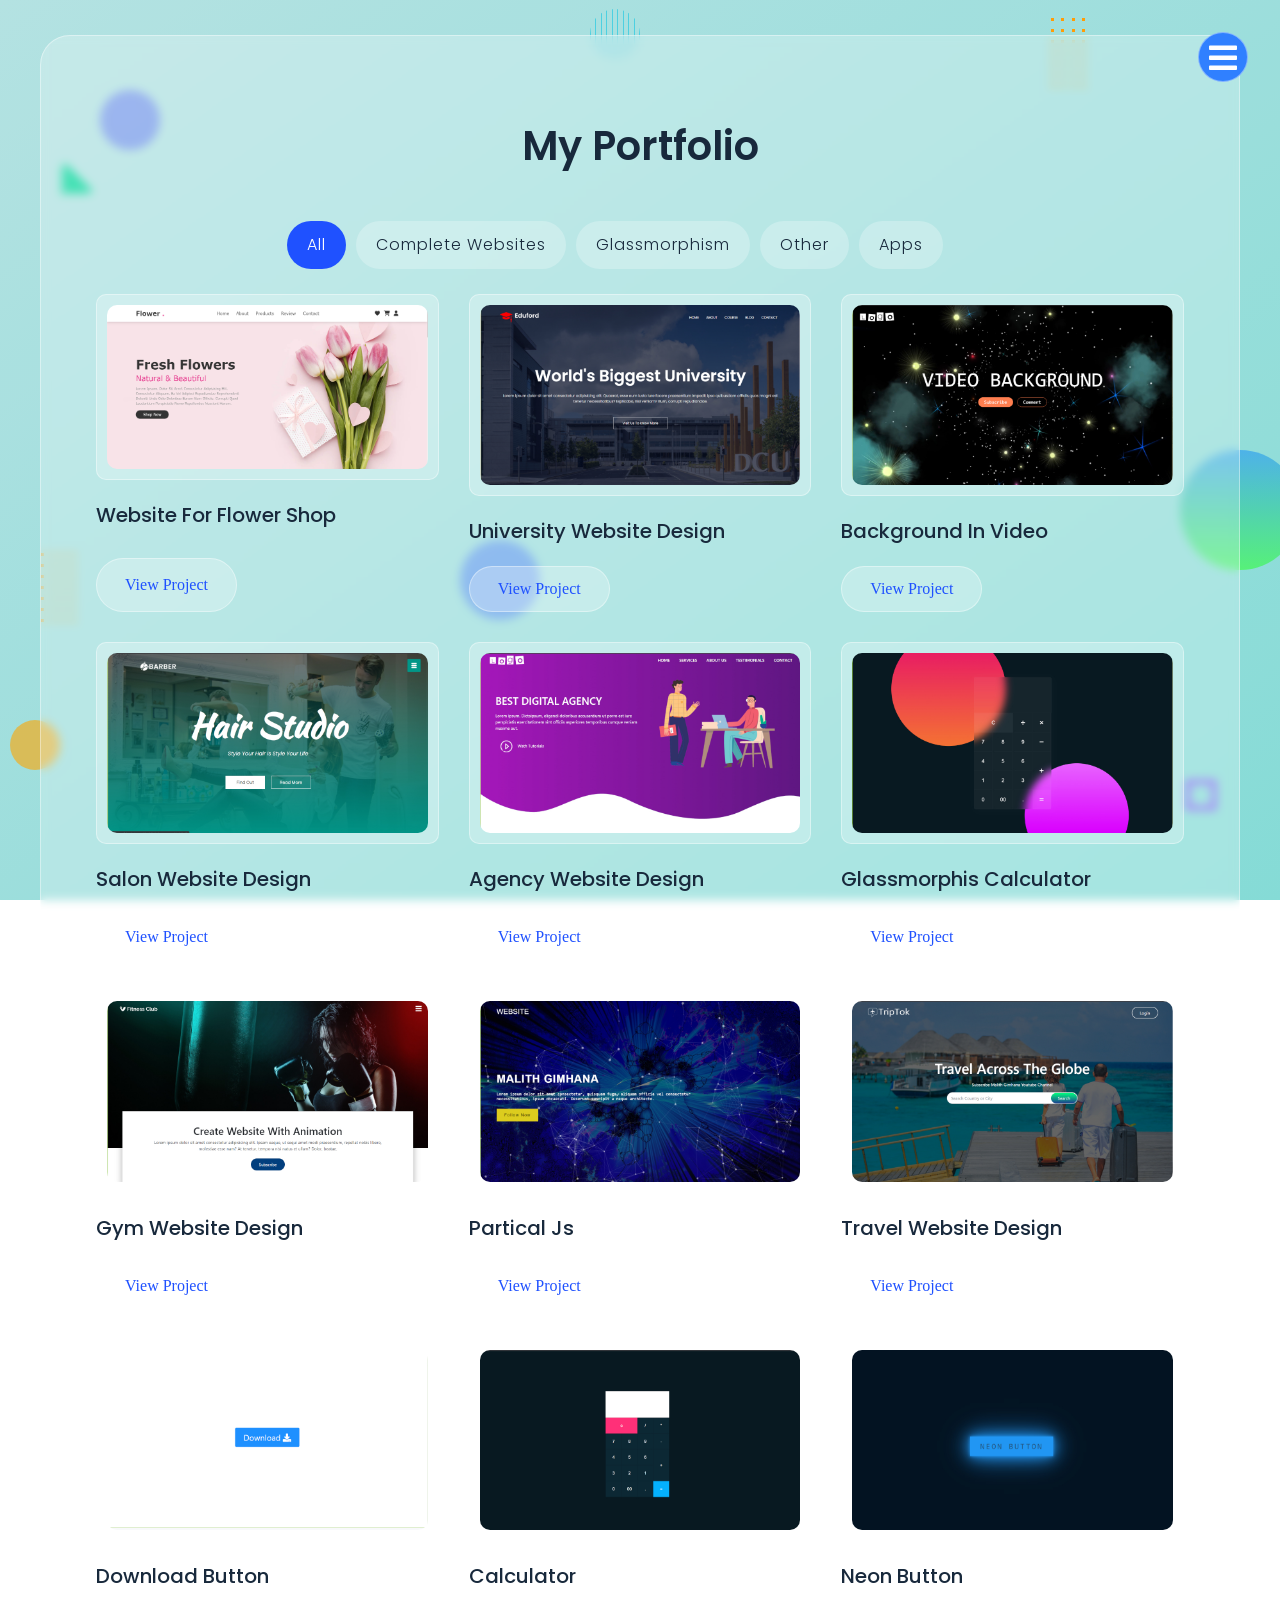
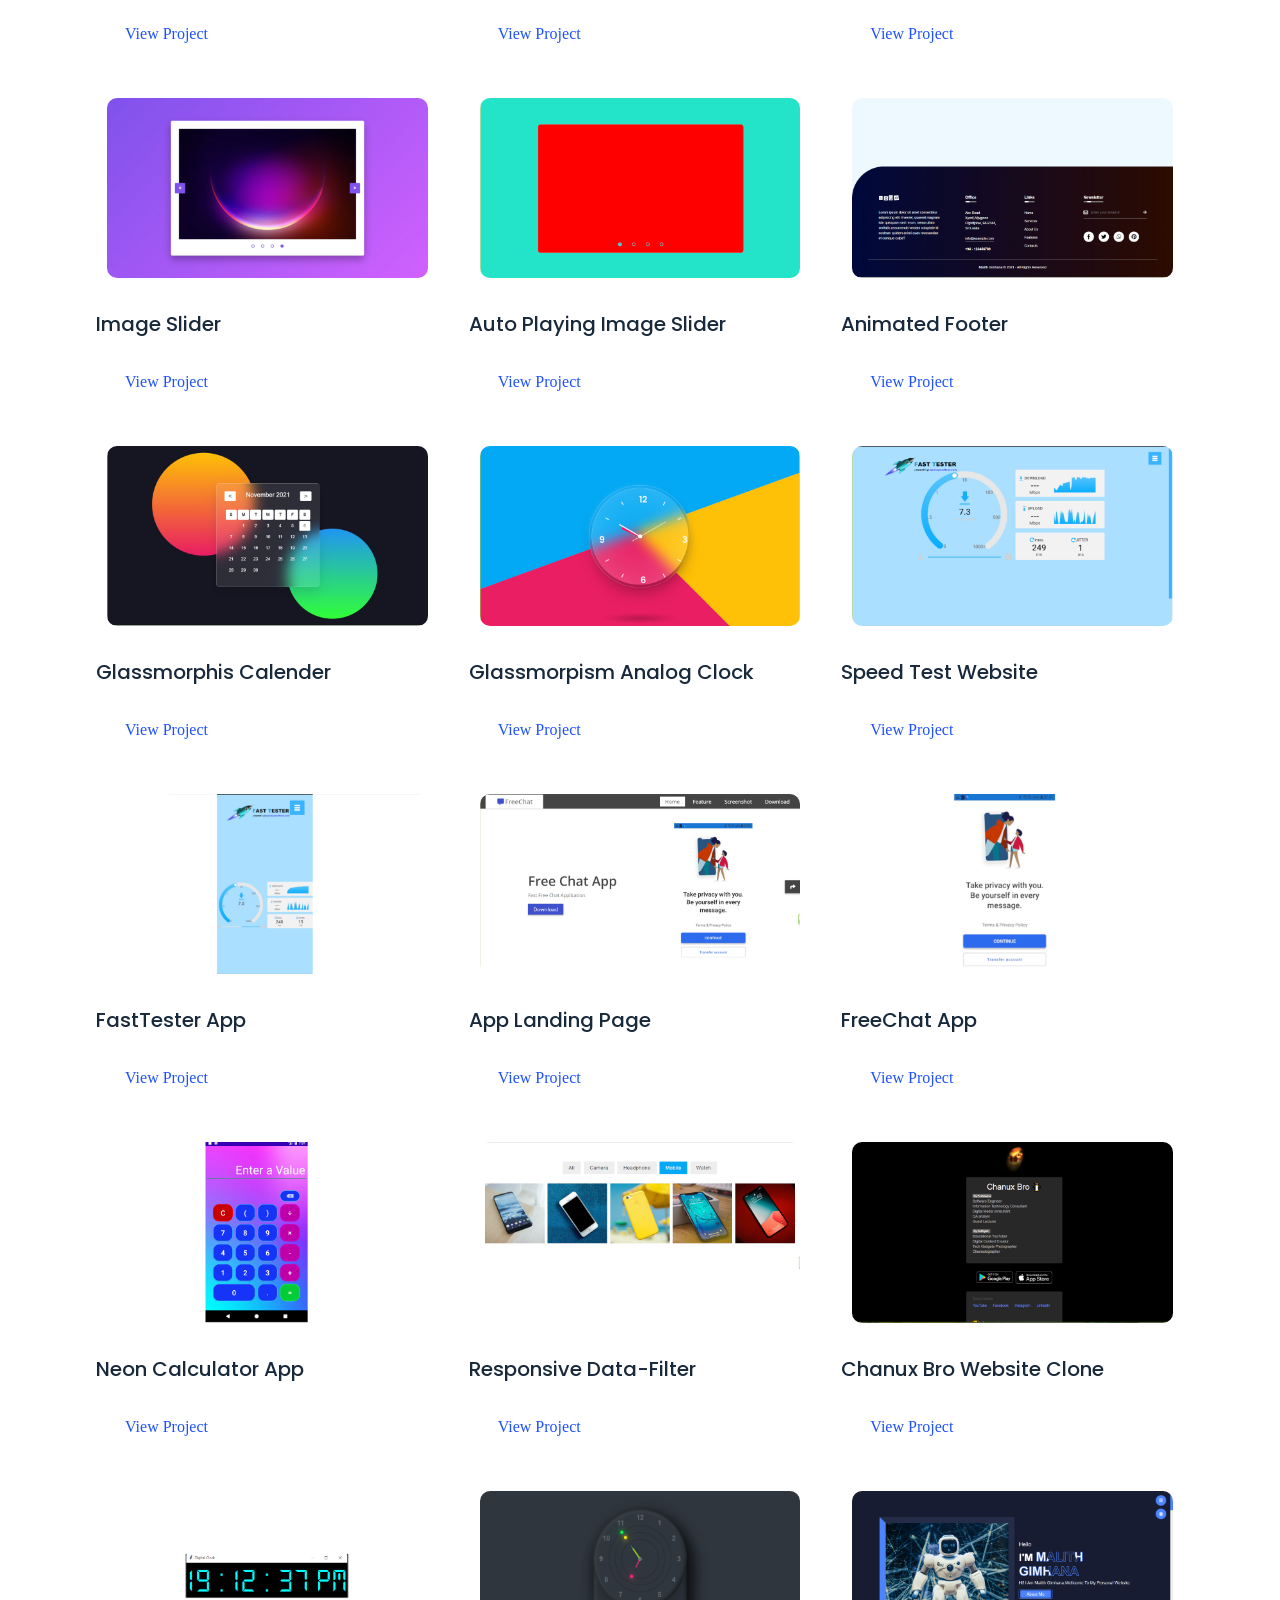
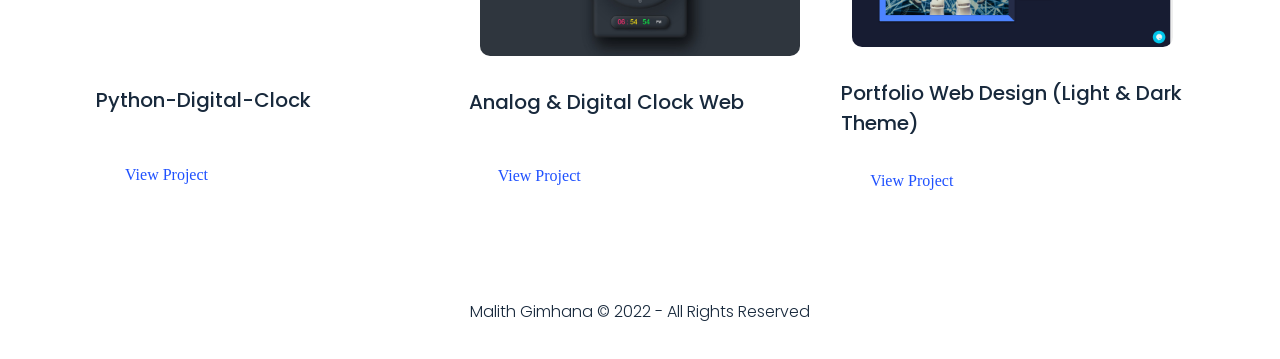
<file: portfolio.html>
<!DOCTYPE html>
<html lang="en">
<head>
  <title> Malith Gimhana </title>
  <meta charset="utf-8">
  <meta name="viewport" content="width=device-width, initial-scale=1">
  <link rel="stylesheet" href="css/font-awesome.css">
  <link rel="stylesheet" href="css/style.min.css">
  <link rel="stylesheet" href="https://pro.fontawesome.com/releases/v5.10.0/css/all.css" integrity="sha384-AYmEC3Yw5cVb3ZcuHtOA93w35dYTsvhLPVnYs9eStHfGJvOvKxVfELGroGkvsg+p" crossorigin="anonymous"/>
  <link rel="icon" type="image/png" href="img/favicon.png">


  

</head>
<body>


  <script language="javascript">document.write( unescape( '%20%20%3C%21%2D%2D%2D%50%61%67%65%20%4C%6F%61%64%65%72%20%53%74%61%72%74%2D%2D%3E%0A%20%20%3C%64%69%76%20%63%6C%61%73%73%3D%22%70%61%67%65%2D%6C%6F%61%64%65%72%22%3E%0A%20%20%20%20%3C%64%69%76%3E%3C%2F%64%69%76%3E%0A%20%20%20%20%3C%64%69%76%3E%3C%2F%64%69%76%3E%0A%20%20%20%20%3C%64%69%76%3E%3C%2F%64%69%76%3E%0A%20%20%3C%2F%64%69%76%3E%0A%20%20%3C%21%2D%2D%2D%50%61%67%65%20%4C%6F%61%64%65%72%20%45%6E%64%2D%2D%3E%0A%0A%0A%20%20%3C%21%2D%2D%2D%42%61%63%6B%67%72%6F%75%6E%64%20%43%69%72%63%6C%65%73%20%53%74%61%72%74%2D%2D%3E%0A%20%20%3C%64%69%76%20%63%6C%61%73%73%3D%22%62%67%2D%63%69%72%63%6C%65%73%22%3E%0A%20%20%20%20%3C%64%69%76%20%63%6C%61%73%73%3D%22%63%69%72%63%6C%65%2D%31%22%3E%3C%2F%64%69%76%3E%0A%20%20%20%20%3C%64%69%76%20%63%6C%61%73%73%3D%22%63%69%72%63%6C%65%2D%32%22%3E%3C%2F%64%69%76%3E%0A%20%20%20%20%3C%64%69%76%20%63%6C%61%73%73%3D%22%63%69%72%63%6C%65%2D%33%22%3E%3C%2F%64%69%76%3E%0A%20%20%20%20%3C%64%69%76%20%63%6C%61%73%73%3D%22%63%69%72%63%6C%65%2D%34%22%3E%3C%2F%64%69%76%3E%0A%20%20%3C%2F%64%69%76%3E%0A%20%20%3C%21%2D%2D%2D%42%61%63%6B%67%72%6F%75%6E%64%20%43%69%72%63%6C%65%73%20%45%6E%64%2D%2D%3E%0A%20%20%3C%21%2D%2D%2D%65%66%66%65%63%74%73%20%77%72%61%70%20%73%74%61%72%74%2D%2D%3E%0A%20%20%3C%64%69%76%20%63%6C%61%73%73%3D%22%65%66%66%65%63%74%2D%77%72%61%70%22%3E%0A%20%20%20%20%3C%64%69%76%20%63%6C%61%73%73%3D%22%65%66%66%65%63%74%20%65%66%66%65%63%74%2D%31%22%3E%3C%2F%64%69%76%3E%0A%20%20%20%20%3C%64%69%76%20%63%6C%61%73%73%3D%22%65%66%66%65%63%74%20%65%66%66%65%63%74%2D%32%22%3E%0A%20%20%20%20%20%20%3C%64%69%76%3E%3C%2F%64%69%76%3E%3C%64%69%76%3E%3C%2F%64%69%76%3E%3C%64%69%76%3E%3C%2F%64%69%76%3E%3C%64%69%76%3E%3C%2F%64%69%76%3E%3C%64%69%76%3E%3C%2F%64%69%76%3E%3C%64%69%76%3E%3C%2F%64%69%76%3E%3C%64%69%76%3E%3C%2F%64%69%76%3E%3C%64%69%76%3E%3C%2F%64%69%76%3E%3C%64%69%76%3E%3C%2F%64%69%76%3E%3C%64%69%76%3E%3C%2F%64%69%76%3E%3C%64%69%76%3E%3C%2F%64%69%76%3E%3C%64%69%76%3E%3C%2F%64%69%76%3E%3C%64%69%76%3E%3C%2F%64%69%76%3E%3C%64%69%76%3E%3C%2F%64%69%76%3E%3C%64%69%76%3E%3C%2F%64%69%76%3E%3C%64%69%76%3E%3C%2F%64%69%76%3E%3C%64%69%76%3E%3C%2F%64%69%76%3E%3C%64%69%76%3E%3C%2F%64%69%76%3E%3C%64%69%76%3E%3C%2F%64%69%76%3E%3C%64%69%76%3E%3C%2F%64%69%76%3E%3C%64%69%76%3E%3C%2F%64%69%76%3E%3C%64%69%76%3E%3C%2F%64%69%76%3E%3C%64%69%76%3E%3C%2F%64%69%76%3E%3C%64%69%76%3E%3C%2F%64%69%76%3E%3C%64%69%76%3E%3C%2F%64%69%76%3E%3C%64%69%76%3E%3C%2F%64%69%76%3E%3C%64%69%76%3E%3C%2F%64%69%76%3E%3C%64%69%76%3E%3C%2F%64%69%76%3E%0A%20%20%20%20%3C%2F%64%69%76%3E%0A%20%20%20%20%3C%64%69%76%20%63%6C%61%73%73%3D%22%65%66%66%65%63%74%20%65%66%66%65%63%74%2D%33%22%3E%3C%2F%64%69%76%3E%0A%20%20%20%20%3C%64%69%76%20%63%6C%61%73%73%3D%22%65%66%66%65%63%74%20%65%66%66%65%63%74%2D%34%22%3E%3C%2F%64%69%76%3E%0A%20%20%20%20%3C%64%69%76%20%63%6C%61%73%73%3D%22%65%66%66%65%63%74%20%65%66%66%65%63%74%2D%35%22%3E%0A%20%20%20%20%20%20%3C%64%69%76%3E%3C%2F%64%69%76%3E%3C%64%69%76%3E%3C%2F%64%69%76%3E%3C%64%69%76%3E%3C%2F%64%69%76%3E%3C%64%69%76%3E%3C%2F%64%69%76%3E%3C%64%69%76%3E%3C%2F%64%69%76%3E%0A%20%20%20%20%20%20%3C%64%69%76%3E%3C%2F%64%69%76%3E%3C%64%69%76%3E%3C%2F%64%69%76%3E%3C%64%69%76%3E%3C%2F%64%69%76%3E%3C%64%69%76%3E%3C%2F%64%69%76%3E%3C%64%69%76%3E%3C%2F%64%69%76%3E%0A%20%20%20%20%3C%2F%64%69%76%3E%0A%20%20%20%20%3C%64%69%76%20%63%6C%61%73%73%3D%22%65%66%66%65%63%74%20%65%66%66%65%63%74%2D%36%22%3E%0A%20%20%20%20%20%20%3C%64%69%76%3E%3C%2F%64%69%76%3E%3C%64%69%76%3E%3C%2F%64%69%76%3E%3C%64%69%76%3E%3C%2F%64%69%76%3E%3C%64%69%76%3E%3C%2F%64%69%76%3E%3C%64%69%76%3E%3C%2F%64%69%76%3E%3C%64%69%76%3E%3C%2F%64%69%76%3E%3C%64%69%76%3E%3C%2F%64%69%76%3E%3C%64%69%76%3E%3C%2F%64%69%76%3E%3C%64%69%76%3E%3C%2F%64%69%76%3E%3C%64%69%76%3E%3C%2F%64%69%76%3E%3C%64%69%76%3E%3C%2F%64%69%76%3E%3C%64%69%76%3E%3C%2F%64%69%76%3E%3C%64%69%76%3E%3C%2F%64%69%76%3E%3C%64%69%76%3E%3C%2F%64%69%76%3E%3C%64%69%76%3E%3C%2F%64%69%76%3E%3C%64%69%76%3E%3C%2F%64%69%76%3E%3C%64%69%76%3E%3C%2F%64%69%76%3E%3C%64%69%76%3E%3C%2F%64%69%76%3E%3C%64%69%76%3E%3C%2F%64%69%76%3E%3C%64%69%76%3E%3C%2F%64%69%76%3E%3C%64%69%76%3E%3C%2F%64%69%76%3E%3C%64%69%76%3E%3C%2F%64%69%76%3E%3C%64%69%76%3E%3C%2F%64%69%76%3E%3C%64%69%76%3E%3C%2F%64%69%76%3E%3C%64%69%76%3E%3C%2F%64%69%76%3E%3C%64%69%76%3E%3C%2F%64%69%76%3E%3C%64%69%76%3E%3C%2F%64%69%76%3E%3C%64%69%76%3E%3C%2F%64%69%76%3E%0A%20%20%20%20%3C%2F%64%69%76%3E%0A%20%20%3C%2F%64%69%76%3E%0A%20%20%3C%21%2D%2D%2D%65%66%66%65%63%74%73%20%77%72%61%70%20%65%6E%64%2D%2D%3E%0A%0A%0A%20%20%3C%21%2D%2D%2D%2D%4F%76%65%72%6C%61%79%20%53%74%61%72%74%2D%2D%0A%20%20%3C%64%69%76%20%63%6C%61%73%73%3D%22%6F%76%65%72%6C%61%79%22%3E%0A%0A%20%20%3C%2F%64%69%76%3E%0A%20%20%20%20%2D%2D%4F%76%65%72%6C%61%79%20%45%6E%64%2D%2D%3E%0A%0A%20%20%3C%21%2D%2D%2D%2D%4D%61%69%6E%20%53%74%61%72%74%20%2D%2D%2D%2D%2D%3E%0A%20%20%3C%64%69%76%20%63%6C%61%73%73%3D%22%6D%61%69%6E%20%68%69%64%64%65%6E%22%3E%0A%0A%20%20%20%20%3C%21%2D%2D%48%65%61%64%65%72%20%53%74%61%72%74%2D%2D%3E%0A%20%20%20%20%3C%68%65%61%64%65%72%3E%0A%20%20%20%20%20%20%3C%64%69%76%20%69%64%3D%22%6D%65%6E%75%22%20%63%6C%61%73%73%3D%22%66%61%73%20%66%61%2D%62%61%72%73%22%3E%3C%2F%64%69%76%3E%0A%0A%20%20%20%20%20%20%3C%6E%61%76%20%63%6C%61%73%73%3D%22%6E%61%76%62%61%72%20%6E%61%76%69%22%3E%0A%20%20%20%20%20%20%20%20%3C%61%20%68%72%65%66%3D%22%69%6E%64%65%78%2E%68%74%6D%6C%22%3E%68%6F%6D%65%3C%2F%61%3E%0A%20%20%20%20%20%20%20%20%3C%61%20%68%72%65%66%3D%22%61%62%6F%75%74%2E%68%74%6D%6C%22%3E%61%62%6F%75%74%3C%2F%61%3E%0A%20%20%20%20%20%20%20%20%3C%61%20%68%72%65%66%3D%22%70%6F%72%74%66%6F%6C%69%6F%2E%68%74%6D%6C%22%3E%70%6F%72%74%66%6F%6C%69%6F%3C%2F%61%3E%0A%20%20%20%20%20%20%20%20%3C%61%20%68%72%65%66%3D%22%63%6F%6E%74%61%63%74%2E%68%74%6D%6C%22%3E%63%6F%6E%74%61%63%74%3C%2F%61%3E%0A%20%20%20%20%3C%2F%6E%61%76%3E%0A%0A%0A%20%20%3C%2F%68%65%61%64%65%72%3E%0A' ))</script>
    
    



    <!---Portofolio Section Start-->


    <section class="portofolio-section sec-padding active" id="portofolio">
      <div class="container">
        <div class="row">
          <div class="section-title">
            <h2>My Portfolio</h2>
          </div>
        </div>
        <div class="row">
          <ul>
            <li class="list active" data-filter="all">All</li>
            <li class="list" data-filter="1">Complete Websites</li>
            <li class="list" data-filter="2">Glassmorphism</li>
            <li class="list" data-filter="3">Other</li>
            <li class="list" data-filter="4">Apps</li>
        </ul>
         <!---- <ul class="data">
            <li class="list active btn" data-filter="all">All</li>
            <li class="list btn" data-filter="1">Complete Websites</li>
            <li class="list btn" data-filter="2">Glassmorphism</li>
            <li class="list btn" data-filter="3">Other</li>
            <li class="list btn" data-filter="4">Apps</li>
          </ul>-->
          
                  <!---Potofolio Item Start-->
          
<div class="portofolio-item 1">
  <div class="portofolio-item-thumbnail">
    <img src="img/portfolio/27.png" alt="portfolio item thumb">
  </div>
  <h3 class="portofolio-item-title">Website for Flower Shop</h3>
  <button type="button" class="btn view-project-btn">view project</button>
  <div class="portofolio-item-details">
    <div class="general-info">
      <ul>
        <li>Created - <span>10 Nov 2022</span></li>
        <li>technologies used - <span>Html, Css</span></li>
        <li>Role - <span>Frontend</span></li>
        <li>View Online - <span><a href="https://malith-gimhana.github.io/flower_shop.github.io/" target="_blank">go to website</a></span></li>
      <li><button class="btn" onclick="window.location.href='https://github.com/malith-gimhana/flower_shop.github.io';">
        download source code
      </button></li>
      </ul>
    </div>
  </div>
</div> 

<!---Potofolio Item End-->
          
                  <!---Potofolio Item Start-->
        
                  <div class="portofolio-item 1">
      
                    <div class="portofolio-item-thumbnail">
                      <img src="img/portfolio/1.jpg" alt="portfolio item thumb">
                    </div>
                    <h3 class="portofolio-item-title">university website design</h3>
                    <button type="button" class="btn view-project-btn">view project</button>
                    <div class="portofolio-item-details">           
                      <div class="general-info">
                        <ul>
                          <li>Created - <span>28 Aug 2021</span></li>
                          <li>technologies used - <span>Html, Css, Js</span></li>
                          <li>Role - <span>Frontend</span></li>
                          <li>View Online - <span><a href="https://malith-gimhana.github.io/university.github.io/index.html" target="_blank">go to website</a></span></li>
                          <li><button class="btn" onclick="window.location.href='https://github.com/malith-gimhana/university.github.io';">
                            download source code
                          </button></li>
                        </ul>
                      </div>
                    </div>
                  
                    
                  </div>
        
                
                  
                  <!---Potofolio Item End-->
                  <!---Potofolio Item Start-->
                  <div class="portofolio-item 3">
        
                  
                    <div class="portofolio-item-thumbnail">
                      <img src="img/portfolio/2.jpg" alt="portfolio item thumb">
                    </div>
                    <h3 class="portofolio-item-title">Background In Video</h3>
                    <button type="button" class="btn view-project-btn">view project</button>
                    <div class="portofolio-item-details">              
                      <div class="general-info">
                        <ul>
                          <li>Created - <span>9 Sep 2021</span></li>
                          <li>technologies used - <span>Html, Css, Js</span></li>
                          <li>Role - <span>Frontend</span></li>
                          <li>View Online - <span><a href="https://malith-gimhana.github.io/backgroundvideo.github.io/" target="_blank">go to website</a></span></li>
                          <li><button class="btn" onclick="window.location.href='https://github.com/malith-gimhana/backgroundvideo.github.io';">
                            download source code
                          </button></li>
                        </ul>
                      </div>
                    </div>
                  </div>
        
                
                  <!---Potofolio Item End-->
                  <!---Potofolio Item Start-->
                  
        
                  <div class="portofolio-item 1">
                    <div class="portofolio-item-thumbnail">
                      <img src="img/portfolio/3.jpg" alt="portfolio item thumb">
                    </div>
                    <h3 class="portofolio-item-title">Salon Website Design</h3>
                    <button type="button" class="btn view-project-btn">view project</button>
                    <div class="portofolio-item-details">            
                      <div class="general-info">
                        <ul>
                          <li>Created - <span>2 Sep 2021</span></li>
                          <li>technologies used - <span>Html, Css, Js</span></li>
                          <li>Role - <span>Frontend</span></li>
                          <li>View Online - <span><a href="https://malith-gimhana.github.io/saloonpage.github.io/" target="_blank">go to website</a></span></li>
                          <li><button class="btn" onclick="window.location.href='https://github.com/malith-gimhana/saloonpage.github.io';">
                            download source code
                          </button></li>
                        </ul>
                      </div>
                    </div>
                  </div>
        
                 
                  <!---Potofolio Item End-->
                  <!---Potofolio Item Start-->
                
                  
                  <div class="portofolio-item 1">
                    <div class="portofolio-item-thumbnail">
                      <img src="img/portfolio/4.jpg" alt="portfolio item thumb">
                    </div>
                    <h3 class="portofolio-item-title">Agency Website Design</h3>
                    <button type="button" class="btn view-project-btn">view project</button>
                    <div class="portofolio-item-details">
                      <div class="general-info">
                        <ul>
                          <li>Created - <span>3 Sep 2021</span></li>
                          <li>technologies used - <span>Html, Css, Bootstrap</span></li>
                          <li>Role - <span>Frontend</span></li>
                          <li>View Online - <span><a href="https://malith-gimhana.github.io/agencywebsite.github.io/" target="_blank">go to website</a></span></li>
                          <li><button class="btn" onclick="window.location.href='https://github.com/malith-gimhana/agencywebsite.github.io';">
                            download source code
                          </button></li>
                        </ul>
                      </div>
                    </div>
                  </div>
        
             
                  <!---Potofolio Item End-->
                  <!---Potofolio Item Start-->
             
        
                  <div class="portofolio-item 2">
                    <div class="portofolio-item-thumbnail">
                      <img src="img/portfolio/5.jpg" alt="portfolio item thumb">
                    </div>
                    <h3 class="portofolio-item-title">Glassmorphis Calculator</h3>
                    <button type="button" class="btn view-project-btn">view project</button>
                    <div class="portofolio-item-details">         
                      <div class="general-info">
                        <ul>
                          <li>Created - <span>14 Sep 2021</span></li>
                          <li>technologies used - <span>Html, Css, Js</span></li>
                          <li>Role - <span>Frontend</span></li>
                          <li>View Online - <span><a href="https://malith-gimhana.github.io/glassmorphismcalculator.github.io/" target="_blank">go to website</a></span></li>
                          <li><button class="btn" onclick="window.location.href='https://github.com/malith-gimhana/glassmorphismcalculator.github.io';">
                            download source code
                          </button></li>
                        </ul>
                      </div>
                    </div>
                  </div>
        
                
                  <!---Potofolio Item End-->
                  <!---Potofolio Item Start-->
                  
        
                  <div class="portofolio-item 1">
                    <div class="portofolio-item-thumbnail">
                      <img src="img/portfolio/6.jpg" alt="portfolio item thumb">
                    </div>
                    <h3 class="portofolio-item-title">Gym Website Design</h3>
                    <button type="button" class="btn view-project-btn">view project</button>
                    <div class="portofolio-item-details">           
                      <div class="general-info">
                        <ul>
                          <li>Created - <span>3 Sep 2021</span></li>
                          <li>technologies used - <span>Html, Css, Bootstrap, Js</span></li>
                          <li>Role - <span>Frontend</span></li>
                          <li>View Online - <span><a href="https://malith-gimhana.github.io/fitnees.github.io/" target="_blank">go to website</a></span></li>
                          <li><button class="btn" onclick="window.location.href='https://github.com/malith-gimhana/fitnees.github.io';">
                            download source code
                          </button></li>
                        </ul>
                      </div>
                    </div>
                  </div>
        
               
                  <!---Potofolio Item End-->
                   <!---Potofolio Item Start-->
                   
                     
                   <div class="portofolio-item 3">
                    <div class="portofolio-item-thumbnail">
                      <img src="img/portfolio/7.jpg" alt="portfolio item thumb">
                    </div>
                    <h3 class="portofolio-item-title">Partical Js <span class="none">fhffjfdffdffffjfdffdmmmmm</span></h3>
                    <button type="button" class="btn view-project-btn">view project</button>
                    <div class="portofolio-item-details">           
                      <div class="general-info">
                        <ul>
                          <li>Created - <span>4 Sep 2021</span></li>
                          <li>technologies used - <span>Html, Css, Js</span></li>
                          <li>Role - <span>Frontend</span></li>
                          <li>View Online - <span><a href="https://malith-gimhana.github.io/practicles.github.io/" target="_blank">go to website</a></span></li>
                          <li><button class="btn" onclick="window.location.href='https://github.com/malith-gimhana/practicles.github.io';">
                            download source code
                          </button></li>
                        </ul>
                      </div>
                    </div>
                  </div>
        
                  
                  <!---Potofolio Item End-->
                  <!---Potofolio Item Start-->
             
        
                  <div class="portofolio-item 1">
                    <div class="portofolio-item-thumbnail">
                      <img src="img/portfolio/8.jpg" alt="portfolio item thumb">
                    </div>
                    <h3 class="portofolio-item-title">Travel Website Design</h3>
                    <button type="button" class="btn view-project-btn">view project</button>
                    <div class="portofolio-item-details">             
                      <div class="general-info">
                        <ul>
                          <li>Created - <span>1 Sep 2021</span></li>
                          <li>technologies used - <span>Html, Css</span></li>
                          <li>Role - <span>Frontend</span></li>
                          <li>View Online - <span><a href="https://malith-gimhana.github.io/travelpage.github.io/" target="_blank">go to website</a></span></li>
                          <li><button class="btn" onclick="window.location.href='https://github.com/malith-gimhana/travelpage.github.io';">
                            download source code
                          </button></li>
                        </ul>
                      </div>
                    </div>
                  </div>
        
                  
                  <!---Potofolio Item End-->
                   <!---Potofolio Item Start-->
                 
        
                   <div class="portofolio-item 3">
                    <div class="portofolio-item-thumbnail">
                      <img src="img/portfolio/9.jpg" alt="portfolio item thumb">
                    </div>
                    <h3 class="portofolio-item-title">Download Button <span class="none">fhffjfdffdff</span></h3>
                    <button type="button" class="btn view-project-btn">view project</button>
                    <div class="portofolio-item-details">
                      <div class="general-info">
                        <ul>
                          <li>Created - <span>9 Sep 2021</span></li>
                          <li>technologies used - <span>Html, Css</span></li>
                          <li>Role - <span>Frontend</span></li>
                          <li>View Online - <span><a href="https://malith-gimhana.github.io/downloadbtn.github.io/" target="_blank">go to website</a></span></li>
                          <li><button class="btn" onclick="window.location.href='https://github.com/malith-gimhana/downloadbtn.github.io';">
                            download source code
                          </button></li>
                        </ul>
                      </div>
                    </div>
                  </div>
        
                 
                  <!---Potofolio Item End-->
                  
                  <!---Potofolio Item Start-->
                  
                    
                  <div class="portofolio-item 3">
                    <div class="portofolio-item-thumbnail">
                      <img src="img/portfolio/10.jpg" alt="portfolio item thumb">
                    </div>
                    <h3 class="portofolio-item-title">Calculator <span class="none">fhffjfdffdffffjfdffdfffjfdmmm</span></h3>
                    <button type="button" class="btn view-project-btn">view project</button>
                    <div class="portofolio-item-details">
                      <div class="general-info">
                        <ul>
                          <li>Created - <span>12 Sep 2021</span></li>
                          <li>technologies used - <span>Html, Css, Js</span></li>
                          <li>Role - <span>Frontend</span></li>
                          <li>View Online - <span><a href="https://malith-gimhana.github.io/calculator.github.io/" target="_blank">go to website</a></span></li>
                          <li><button class="btn" onclick="window.location.href='https://github.com/malith-gimhana/calculator.github.io';">
                            download source code
                          </button></li>
                        </ul>
                      </div>
                    </div>
                  </div>
        
              
                  <!---Potofolio Item End-->
                  <!---Potofolio Item Start-->
                  
                  <div class="portofolio-item 3">
                    <div class="portofolio-item-thumbnail">
                      <img src="img/portfolio/11.jpg" alt="portfolio item thumb">
                    </div>
                    <h3 class="portofolio-item-title">Neon Button <span class="none">fhffjfdffdffmmmdffdff</span></h3>
                    <button type="button" class="btn view-project-btn">view project</button>
                    <div class="portofolio-item-details">
                      <div class="general-info">
                        <ul>
                          <li>Created - <span>18 Sep 2021</span></li>
                          <li>technologies used - <span>Html, Css</span></li>
                          <li>Role - <span>Frontend</span></li>
                          <li>View Online - <span><a href="https://malith-gimhana.github.io/neonbutton/" target="_blank">go to website</a></span></li>
                          <li><button class="btn" onclick="window.location.href='https://github.com/malith-gimhana/neonbutton';">
                            download source code
                          </button></li>
                        </ul>
                      </div>
                    </div>
                  </div>
        
             
                  <!---Potofolio Item End-->
                  <!---Potofolio Item Start-->
                 
        
                   <div class="portofolio-item 3">
                    <div class="portofolio-item-thumbnail">
                      <img src="img/portfolio/12.jpg" alt="portfolio item thumb">
                    </div>
                    <h3 class="portofolio-item-title">Image Slider <span class="none">fhffjfdffdffmmmmmm</span></h3>
                    <button type="button" class="btn view-project-btn">view project</button>
                    <div class="portofolio-item-details">
                      <div class="general-info">
                        <ul>
                          <li>Created - <span>18 Sep 2021</span></li>
                          <li>technologies used - <span>Html, Css, Js</span></li>
                          <li>Role - <span>Frontend</span></li>
                          <li>View Online - <span><a href="https://malith-gimhana.github.io/imageslider.github.io/" target="_blank">go to website</a></span></li>
                          <li><button class="btn" onclick="window.location.href='https://github.com/malith-gimhana/imageslider.github.io';">
                            download source code
                          </button></li>
                        </ul>
                      </div>
                    </div>
                   </div>
                 
                  <!---Potofolio Item End-->
                   <!---Potofolio Item Start-->
                   
        
                   <div class="portofolio-item 3">
                    <div class="portofolio-item-thumbnail">
                      <img src="img/portfolio/13.jpg" alt="portfolio item thumb">
                    </div>
                    <h3 class="portofolio-item-title">Auto Playing Image Slider</h3>
                    <button type="button" class="btn view-project-btn">view project</button>
                    <div class="portofolio-item-details">
                      <div class="general-info">
                        <ul>
                          <li>Created - <span>18 Sep 2021</span></li>
                          <li>technologies used - <span>Html, Css, Js</span></li>
                          <li>Role - <span>Frontend</span></li>
                          <li>View Online - <span><a href="https://malith-gimhana.github.io/imagesliderautoplay.github.io/" target="_blank">go to website</a></span></li>
                          <li><button class="btn" onclick="window.location.href='https://github.com/malith-gimhana/imagesliderautoplay.github.io';">
                            download source code
                          </button></li>
                        </ul>
                      </div>
                    </div>
                  </div>
        
                 
                  <!---Potofolio Item End-->
                   <!---Potofolio Item Start-->
                  
                    <div class="portofolio-item 3">
                      <div class="portofolio-item-thumbnail">
                        <img src="img/portfolio/14.jpg" alt="portfolio item thumb">
                      </div>
                      <h3 class="portofolio-item-title">Animated Footer <span class="none">fhmmm</span></h3>
                      <button type="button" class="btn view-project-btn">view project</button>
                      <div class="portofolio-item-details">
                        <div class="general-info">
                          <ul>
                            <li>Created - <span>18 Sep 2021</span></li>
                            <li>technologies used - <span>Html, Css, Js</span></li>
                            <li>Role - <span>Frontend</span></li>
                            <li>View Online - <span><a href="https://malith-gimhana.github.io/animatedfooter.github.io/" target="_blank">go to website</a></span></li>
                          <li><button class="btn" onclick="window.location.href='https://github.com/malith-gimhana/animatedfooter.github.io';">
                            download source code
                          </button></li>
                          </ul>
                        </div>
                      </div>
                    </div>
        
                   
                  <!---Potofolio Item End-->
                   <!---Potofolio Item Start-->
                   
                   <div class="portofolio-item 2">
                    <div class="portofolio-item-thumbnail">
                      <img src="img/portfolio/15.jpg" alt="portfolio item thumb">
                    </div>
                    <h3 class="portofolio-item-title">Glassmorphis Calender</h3>
                    <button type="button" class="btn view-project-btn">view project</button>
                    <div class="portofolio-item-details">
                      <div class="general-info">
                        <ul>
                          <li>Created - <span>23 Sep 2021</span></li>
                          <li>technologies used - <span>Html, Css, Js</span></li>
                          <li>Role - <span>Frontend</span></li>
                          <li>View Online - <span><a href="https://malith-gimhana.github.io/glassmorphismcalender.github.io/" target="_blank">go to website</a></span></li>
                          <li><button class="btn" onclick="window.location.href='https://github.com/malith-gimhana/glassmorphismcalender.github.io';">
                            download source code
                          </button></li>
                        </ul>
                      </div>
                    </div>
                  </div>
        
                
                <!---Potofolio Item End-->
                 <!---Potofolio Item Start-->
              
                 <div class="portofolio-item 2">
                  <div class="portofolio-item-thumbnail">
                    <img src="img/portfolio/16.jpg" alt="portfolio item thumb">
                  </div>
                  <h3 class="portofolio-item-title">Glassmorpism Analog Clock</h3>
                  <button type="button" class="btn view-project-btn">view project</button>
                  <div class="portofolio-item-details">
                    <div class="general-info">
                      <ul>
                        <li>Created - <span>4 Oct 2021</span></li>
                        <li>technologies used - <span>Html, Css, Js</span></li>
                        <li>Role - <span>Frontend</span></li>
                        <li>View Online - <span><a href="https://malith-gimhana.github.io/Glassmorpism-Analog-Clock/" target="_blank">go to website</a></span></li>
                          <li><button class="btn" onclick="window.location.href='https://github.com/malith-gimhana/Glassmorpism-Analog-Clock';">
                            download source code
                          </button></li>
                      </ul>
                    </div>
                  </div>
                </div>
        
           
              <!---Potofolio Item End-->
               <!---Potofolio Item Start-->
             
        
               <div class="portofolio-item 1">
                <div class="portofolio-item-thumbnail">
                  <img src="img/portfolio/17.jpg" alt="portfolio item thumb">
                </div>
                <h3 class="portofolio-item-title">Speed Test Website <span>m</span></h3>
                <button type="button" class="btn view-project-btn">view project</button>
                <div class="portofolio-item-details">
                  <div class="general-info">
                    <ul>
                      <li>Created - <span>18 Oct 2021</span></li>
                      <li>technologies used - <span>Html, Css, OpenspeedTst TM</span></li>
                      <li>Role - <span>Frontend</span></li>
                      <li>View Online - <span><a href="https://fasttester.tk/" target="_blank">go to website</a></span></li>
                    </ul>
                  </div>
                </div>
              </div>
        
             
            <!---Potofolio Item End-->
             <!---Potofolio Item Start-->
         
        
             <div class="portofolio-item 4">
              <div class="portofolio-item-thumbnail">
                <img src="img/portfolio/18.jpg" alt="portfolio item thumb">
              </div>
              <h3 class="portofolio-item-title">FastTester App <span class="none">fhffjfdffdffmm</span></h3>
              <button type="button" class="btn view-project-btn">view project</button>
              <div class="portofolio-item-details">
                <div class="general-info">
                  <ul>
                    <li>Created - <span>4 Dec 2020</span></li>
                    <li>technologies used - <span>speed test website converted in android studio</span></li>
                    <li>Role - <span>Android App</span></li>
                          <li><button class="btn">
                            <a href="apps/fast.apk" download style="color: black;">
                            download app
                            </a>
                          </button></li>
                  </ul>
                </div>
              </div>
            </div>
        
            
          <!---Potofolio Item End-->
            <!---Potofolio Item Start-->
            
            <div class="portofolio-item 1">
              <div class="portofolio-item-thumbnail">
                <img src="img/portfolio/19.jpg" alt="portfolio item thumb">
              </div>
              <h3 class="portofolio-item-title"> App Landing page <span class="none">fhffjfdffdff</span></h3>
              <button type="button" class="btn view-project-btn">view project</button>
              <div class="portofolio-item-details">
                <div class="general-info">
                  <ul>
                    <li>Created - <span>16 Oct 2021</span></li>
                    <li>technologies used - <span>Html, Css, Js</span></li>
                    <li>Role - <span>Frontend</span></li>
                    <li>View Online - <span><a href="https://freechatapp.tk/" target="_blank">go to website</a></span></li>
                  </ul>
                </div>
              </div>
            </div>
        
            
          <!---Potofolio Item End-->
           <!---Potofolio Item Start-->
         
        
           <div class="portofolio-item 4">
            <div class="portofolio-item-thumbnail">
              <img src="img/portfolio/20.jpg" alt="portfolio item thumb">
            </div>
            <h3 class="portofolio-item-title">FreeChat App <span class="none">fhffjfdffmmmmm</span></h3>
            <button type="button" class="btn view-project-btn">view project</button>
            <div class="portofolio-item-details">
              <div class="general-info">
                <ul>
                  <li>Created - <span>15 Oct 2021</span></li>
                  <li>technologies used - <span><a href="https://appsgeyser.com/">appsgeyser</a></span></li>
                  <li>Role - <span>Android App</span></li>
                  <li><button class="btn" onclick="window.location.href='https://drive.google.com/file/d/1FHTtRRK_HiRcEObP0Mz8p1vZztYp9Tck/view?usp=sharing';">
                    download app
                  </button></li>
                </ul>
              </div>
            </div>
          </div>
        
        
        <!---Potofolio Item End-->
         <!---Potofolio Item Start-->
        
        
         <div class="portofolio-item 4">
          <div class="portofolio-item-thumbnail">
            <img src="img/portfolio/21.jpg" alt="portfolio item thumb">
          </div>
          <h3 class="portofolio-item-title">Neon Calculator App</h3>
          <button type="button" class="btn view-project-btn">view project</button>
          <div class="portofolio-item-details">
            <div class="general-info">
              <ul>
                <li>Created - <span>1 Nov 2021</span></li>
                <li>technologies used - <span>Xml, Java</span></li>
                <li>Role - <span>Android App</span></li>
                          <li><button class="btn">
                            <a href="apps/neon-calculator.apk" download style="color: black;">
                            download app
                            </a>
                          </button></li>
                          <li><button class="btn" onclick="window.location.href='https://github.com/malith-gimhana/neon-calculator';">
                            download source code
                          </button></li>
              </ul>
            </div>
          </div>
        </div>
        
        
        <!---Potofolio Item End-->
         <!---Potofolio Item Start-->
                  
         <div class="portofolio-item 3">
          <div class="portofolio-item-thumbnail">
            <img src="img/portfolio/22.jpg" alt="portfolio item thumb">
          </div>
          <h3 class="portofolio-item-title">Responsive Data-Filter </h3>
          <button type="button" class="btn view-project-btn">view project</button>
          <div class="portofolio-item-details">
            <div class="general-info">
              <ul>
                <li>Created - <span>16 Nov 2021</span></li>
                <li>technologies used - <span>Html, Css, Js</span></li>
                <li>Role - <span>Frontend</span></li>
                <li>View Online - <span><a href="https://malith-gimhana.github.io/responsive-datafilter/" target="_blank">go to website</a></span></li>
              <li><button class="btn" onclick="window.location.href='https://github.com/malith-gimhana/responsive-datafilter';">
                download source code
              </button></li>
              </ul>
            </div>
          </div>
        </div>
        
        
        <!---Potofolio Item End-->
         <!---Potofolio Item Start-->
                  
         <div class="portofolio-item 1">
          <div class="portofolio-item-thumbnail">
            <img src="img/portfolio/23.jpg" alt="portfolio item thumb">
          </div>
          <h3 class="portofolio-item-title">Chanux Bro Website Clone </h3>
          <button type="button" class="btn view-project-btn">view project</button>
          <div class="portofolio-item-details">
            <div class="general-info">
              <ul>
                <li>Created - <span>17 Nov 2021</span></li>
                <li>technologies used - <span>Html, Css</span></li>
                <li>Role - <span>Frontend</span></li>
                <li>View Online - <span><a href="https://malith-gimhana.github.io/chanuxbro-website-clone/" target="_blank">go to website</a></span></li>
              <li><button class="btn" onclick="window.location.href='https://github.com/malith-gimhana/chanuxbro-website-clone';">
                download source code
              </button></li>
              </ul>
            </div>
          </div>
        </div>
        
        
        <!---Potofolio Item End-->
         <!---Potofolio Item Start-->
                   
         <div class="portofolio-item 4">
          <div class="portofolio-item-thumbnail">
            <img src="img/portfolio/24.png" alt="portfolio item thumb">
          </div>
          <h3 class="portofolio-item-title">Python-Digital-Clock</h3>
          <button type="button" class="btn view-project-btn">view project</button>
          <div class="portofolio-item-details">
            <div class="general-info">
              <ul>
                <li>Created - <span>3 Dec 2021</span></li>
                <li>technologies used - <span>Python</span></li>
                <li>Role - <span>Software</span></li>
                <li><button class="btn">
                  <a href="apps/clock.exe" download style="color: black;">
                  download software
                  </a>
                </button></li>
                <li><button class="btn" onclick="window.location.href='https://github.com/malith-gimhana/python-digital-clock/blob/main/main.py';">
                  download source code
                </button></li>              
              </ul>
            </div>
          </div>
        </div>
        
        <!---Potofolio Item Start-->
          
  <div class="portofolio-item 3">
    <div class="portofolio-item-thumbnail">
      <img src="img/portfolio/25.jpg" alt="portfolio item thumb">
    </div>
    <h3 class="portofolio-item-title">Analog & Digital Clock Web</h3>
    <button type="button" class="btn view-project-btn">view project</button>
    <div class="portofolio-item-details">
      <div class="general-info">
        <ul>
          <li>Created - <span>16 Jul 2022</span></li>
          <li>technologies used - <span>Html, Css, JS</span></li>
          <li>Role - <span>Frontend</span></li>
          <li>View Online - <span><a href="https://malith-gimhana.github.io/Analog-Digital-Clock/" target="_blank">go to website</a></span></li>
        <li><button class="btn" onclick="window.location.href='https://github.com/malith-gimhana/Analog-Digital-Clock';">
          download source code
        </button></li>
        </ul>
      </div>
    </div>
  </div> 
        
<!---Potofolio Item End-->  
          
<!---Potofolio Item Start-->
          
<div class="portofolio-item 1">
  <div class="portofolio-item-thumbnail">
    <img src="img/portfolio/26..png" alt="portfolio item thumb">
  </div>
  <h3 class="portofolio-item-title">Portfolio Web Design (light & dark theme)</h3>
  <button type="button" class="btn view-project-btn">view project</button>
  <div class="portofolio-item-details">
    <div class="general-info">
      <ul>
        <li>Created - <span>16 Jul 2021</span></li>
        <li>technologies used - <span>Html, Css, JS</span></li>
        <li>Role - <span>Frontend</span></li>
        <li>View Online - <span><a href="https://malith-gimhana.github.io/portfolio-website-design/" target="_blank">go to website</a></span></li>
      <li><button class="btn" onclick="window.location.href='https://github.com/malith-gimhana/portfolio-website-design';">
        download source code
      </button></li>
      </ul>
    </div>
  </div>
</div> 

<!---Potofolio Item End-->
          
        </div>
      </div>
    </section>
    <!---Portofolio Section End-->

    

   
    <p class="copyright"><a href="https://malithgimhana.tk/">Malith Gimhana</a> © 2022 - All Rights Reserved</p>
  </div>
  
  <!----Main End-->

  <!----Portofolio Item Details Popup Start -->
  <div class="portofolio-popup">
    <div class="pp-inner">
      <div class="pp-content">
        <div class="pp-header">
          <button type="button" class="btn pp-close"><i class="fas fa-times"></i></button>
          <div class="pp-thumbnail">
            <img src="img/portfolio/3.jpg" alt="pp-thumbnail">
          </div>
          <h3></h3>
        </div>
        <div class="pp-body">
          
        </div>
      </div>
    </div>
  </div>
  <!----Portofolio Item Details Popup End -->


  <script src="https://code.jquery.com/jquery-3.6.0.js" integrity="sha256-H+K7U5CnXl1h5ywQfKtSj8PCmoN9aaq30gDh27Xc0jk=" crossorigin="anonymous"></script>

  <script type="text/javascript">
    var _0xf95e=["\x64\x61\x74\x61\x2D\x66\x69\x6C\x74\x65\x72","\x61\x74\x74\x72","\x61\x6C\x6C","\x31\x30\x30\x30","\x73\x68\x6F\x77","\x2E\x70\x6F\x72\x74\x6F\x66\x6F\x6C\x69\x6F\x2D\x69\x74\x65\x6D","\x68\x69\x64\x65","\x2E","\x6E\x6F\x74","\x66\x69\x6C\x74\x65\x72","\x63\x6C\x69\x63\x6B","\x2E\x6C\x69\x73\x74","\x61\x63\x74\x69\x76\x65","\x72\x65\x6D\x6F\x76\x65\x43\x6C\x61\x73\x73","\x73\x69\x62\x6C\x69\x6E\x67\x73","\x61\x64\x64\x43\x6C\x61\x73\x73","\x72\x65\x61\x64\x79","\x66\x61\x2D\x74\x69\x6D\x65\x73","\x74\x6F\x67\x67\x6C\x65\x43\x6C\x61\x73\x73","\x6E\x61\x76\x2D\x74\x6F\x67\x67\x6C\x65","\x2E\x6E\x61\x76\x62\x61\x72","\x23\x6D\x65\x6E\x75","\x73\x63\x72\x6F\x6C\x6C\x20\x6C\x6F\x61\x64","\x6F\x6E"];$(document)[_0xf95e[16]](function(){$(_0xf95e[11])[_0xf95e[10]](function(){const _0xe664x1=$(this)[_0xf95e[1]](_0xf95e[0]);if(_0xe664x1== _0xf95e[2]){$(_0xf95e[5])[_0xf95e[4]](_0xf95e[3])}else {$(_0xf95e[5])[_0xf95e[8]](_0xf95e[7]+ _0xe664x1)[_0xf95e[6]](_0xf95e[3]);$(_0xf95e[5])[_0xf95e[9]](_0xf95e[7]+ _0xe664x1)[_0xf95e[4]](_0xf95e[3])}});$(_0xf95e[11])[_0xf95e[10]](function(){$(this)[_0xf95e[15]](_0xf95e[12])[_0xf95e[14]]()[_0xf95e[13]](_0xf95e[12])})});$(document)[_0xf95e[16]](function(){$(_0xf95e[21])[_0xf95e[10]](function(){$(this)[_0xf95e[18]](_0xf95e[17]);$(_0xf95e[20])[_0xf95e[18]](_0xf95e[19])});$(window)[_0xf95e[23]](_0xf95e[22],function(){$(_0xf95e[21])[_0xf95e[13]](_0xf95e[17]);$(_0xf95e[20])[_0xf95e[13]](_0xf95e[19])})})
  </script>


  
<script src="js/portfolio.min.js"></script>

 <!------------Smooth Scroll js------------>

 <script src="js/smooth-scroll.js"></script>

 <script>
     var scroll = new SmoothScroll('a[href*="#"]');
 </script>

 <script language=JavaScript>
        
        var _0x9810=["\x46\x75\x6E\x63\x74\x69\x6F\x6E\x20\x44\x69\x73\x61\x62\x6C\x65\x64\x21","\x62\x75\x74\x74\x6F\x6E","\x6C\x61\x79\x65\x72\x73","\x67\x65\x74\x45\x6C\x65\x6D\x65\x6E\x74\x42\x79\x49\x64","\x61\x6C\x6C","\x77\x68\x69\x63\x68","\x63\x61\x70\x74\x75\x72\x65\x45\x76\x65\x6E\x74\x73","\x6F\x6E\x6D\x6F\x75\x73\x65\x64\x6F\x77\x6E","\x6F\x6E\x63\x6F\x6E\x74\x65\x78\x74\x6D\x65\x6E\x75","\x61\x6C\x65\x72\x74\x28\x6D\x65\x73\x73\x61\x67\x65\x29\x3B\x72\x65\x74\x75\x72\x6E\x20\x66\x61\x6C\x73\x65"];var message=_0x9810[0];function clickIE4(){if(event[_0x9810[1]]== 2){alert(message);return false}}function clickNS4(_0xf738x4){if(document[_0x9810[2]]|| document[_0x9810[3]]&&  !document[_0x9810[4]]){if(_0xf738x4[_0x9810[5]]== 2|| _0xf738x4[_0x9810[5]]== 3){alert(message);return false}}}if(document[_0x9810[2]]){document[_0x9810[6]](Event.MOUSEDOWN);document[_0x9810[7]]= clickNS4}else {if(document[_0x9810[4]]&&  !document[_0x9810[3]]){document[_0x9810[7]]= clickIE4}};document[_0x9810[8]]=  new Function(_0x9810[9])
  </script>


</body>
</html>
</file>
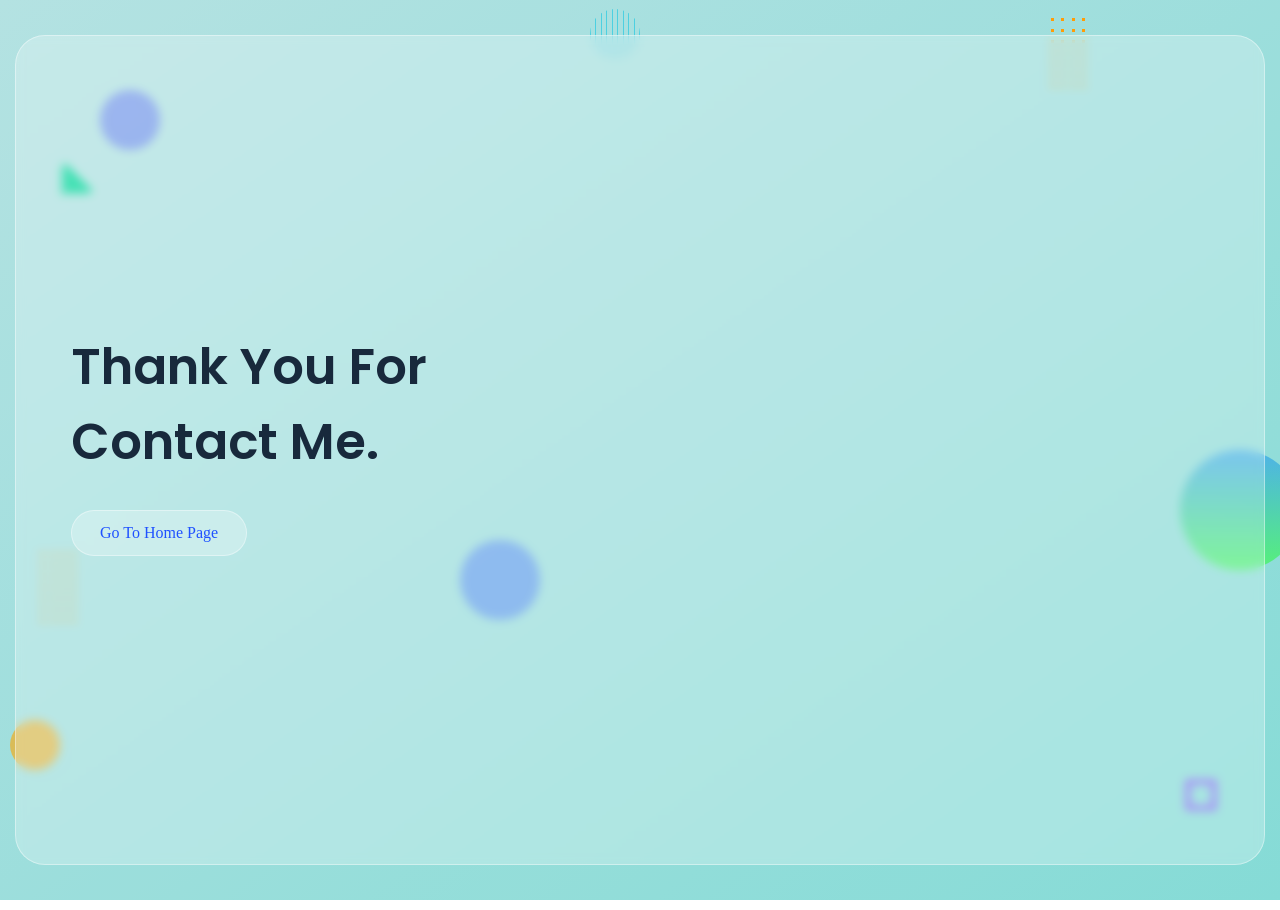
<file: thankyou.html>
<!DOCTYPE html>
<html lang="en">
<head>
  <title> Malith Gimhana </title>
  <meta charset="utf-8">
  <meta name="viewport" content="width=device-width, initial-scale=1">
  <link rel="stylesheet" href="css/font-awesome.css">
  <link rel="stylesheet" href="css/style.min.css">
  <link rel="stylesheet" href="https://pro.fontawesome.com/releases/v5.10.0/css/all.css" integrity="sha384-AYmEC3Yw5cVb3ZcuHtOA93w35dYTsvhLPVnYs9eStHfGJvOvKxVfELGroGkvsg+p" crossorigin="anonymous"/>
  <link rel="icon" type="image/png" href="img/favicon.png">
</head>
<body>





  <!---Background Circles Start-->
  <div class="bg-circles">
    <div class="circle-1"></div>
    <div class="circle-2"></div>
    <div class="circle-3"></div>
    <div class="circle-4"></div>
  </div>
  <!---Background Circles End-->
  <!---effects wrap start-->
  <div class="effect-wrap">
    <div class="effect effect-1"></div>
    <div class="effect effect-2">
      <div></div><div></div><div></div><div></div><div></div><div></div><div></div><div></div><div></div><div></div><div></div><div></div><div></div><div></div><div></div><div></div><div></div><div></div><div></div><div></div><div></div><div></div><div></div><div></div><div></div><div></div><div></div><div></div>
    </div>
    <div class="effect effect-3"></div>
    <div class="effect effect-4"></div>
    <div class="effect effect-5">
      <div></div><div></div><div></div><div></div><div></div>
      <div></div><div></div><div></div><div></div><div></div>
    </div>
    <div class="effect effect-6">
      <div></div><div></div><div></div><div></div><div></div><div></div><div></div><div></div><div></div><div></div><div></div><div></div><div></div><div></div><div></div><div></div><div></div><div></div><div></div><div></div><div></div><div></div><div></div><div></div><div></div><div></div><div></div><div></div>
    </div>
  </div>
  <!---effects wrap end-->


  <!----Overlay Start--
  <div class="overlay">

  </div>
    --Overlay End-->



    

    <!--Home Section Start-->
    <section class="home-section align-items-center active" id="home">
      <div class="container">
        <div class="row align-items-center">
          <div class="home-text">
         
            <h1>Thank you for contact me.</h1>
            <h2></h2>
            <a href="index.html" class="btn link-item">go to home page</a>

          </div>
          <div class="home-img">
         
  
            
          </div>
        </div>
      </div>
    </section>
    <!--Home Section End-->

  
  <script language=JavaScript>
        
  var message="Function Disabled!";
  ///////////////////////////////////
  function clickIE4(){
  if (event.button==2){
  alert(message);
  return false;
  }
  }
  function clickNS4(e){
  if (document.layers||document.getElementById&&!document.all){
  if (e.which==2||e.which==3){
  alert(message);
  return false;
  }
  }
  }
  if (document.layers){
  document.captureEvents(Event.MOUSEDOWN);
  document.onmousedown=clickNS4;
  }
  else if (document.all&&!document.getElementById){
  document.onmousedown=clickIE4;
  }
  document.oncontextmenu=new Function("alert(message);return false")
  // ->
  </script>


</body>
</html>
</file>
<file: css/style.css>
/*-----
Fonts
-------*/
@import url('https://fonts.googleapis.com/css2?family=Poppins:wght@300;400;500;600;700&display=swap');

/*------------
Variables
------------*/
:root{
    --main-color: #1F51FF;
    --blue: #0000ff;
    --blue-dark: #18293c;
    --orange: #ffa500;
    --green-yellow: #cddc39;
    --pink-light: #b1e3fa;
    --cyan-light: #7cdbec;
    --white: #ffffff;
    --white-alpha-40: rgba(255, 255, 255, 0.40);
    --white-alpha-25: rgba(255, 255, 255, 0.25);
    --backdrop-filter-blur: blur(5px);
}

/*-----------
Global Setting
------------*/
*{
    box-sizing: border-box;
    padding: 0;
    margin: 0;
    outline: none;
}
::before,
::after{
    box-sizing: border-box;
}
body{
    min-height: 100vh;
    background-image: linear-gradient(to bottom right, var(--pink-light), var(--cyan-light));
    background-attachment: fixed;
    font-size: 16px;
    font-family: 'Poppins', sans-serif;
    font-weight: 300;
    color: var(--blue-dark);
    line-height: 1.5;
    overflow-x: hidden;
    -webkit-tap-highlight-color: transparent;
    padding: 35px 15px;
}
body.hide-scrolling{
    overflow-y: hidden;
}
body::before{
    content: ''; 
    position: fixed;
    left: 0;
    top: 0;
    height: 100%;
    width: 100%;
    background-color: var(--green-yellow);
    z-index: -1;
    opacity: 0.12;
}
a{
    text-decoration: none;
}
h1,h2{
    font-weight: 600;
}
h3,h4,h5,h6{
    font-weight: 500;
}
img{
    max-width: 100%;
    vertical-align: middle;
}
ul{
    list-style: none;
}
section{
    background-color: var(--white-alpha-25);
    border: 1px solid var(--white-alpha-40);
    min-height: calc(100vh - 70px);
    border-radius: 30px;
    backdrop-filter: var(--backdrop-filter-blur);
    display: none;
}
section.active{
    display: block;
    animation: fadeIn 0.5s ease-in-out forwards;
}
section.fade-out{
    animation: fadeOut 0.5s ease-in-out forwards;
}
.main{
    max-width: 1200px;
    margin: auto;
    transition: all 0.5s ease-in-out;
    position: relative;
}
.main.fade-out{
    opacity: 0;
}
.container{
    padding: 0 40px;
    width: 100%;
}
.row{
    display: flex;
    flex-wrap: wrap;
}
.align-items-center{
    align-items: center;
}
.hidden{
    display: none !important;
}
.sec-padding{
    padding: 80px 0;
}
.flex-end{
    justify-content: flex-end;
}

/*--Section Title---*/
.section-title{
    padding: 0 15px;
    width: 100%;
    text-align: center;
    margin-bottom: 40px;
}
.section-title h2{
    font-size: 40px;
    text-transform: capitalize;
}

/*----Custom Scrollbar--*/
::-webkit-scrollbar{
    width: 5px;
}
::-webkit-scrollbar-track{
    background-color: var(--white);
}
::-webkit-scrollbar-thumb{
    background-color: var(--main-color);
}

/*----Buttons ------*/
button{
    font-family: inherit;
    user-select: none;
}
.btn{
    line-height: 1.5;
    background-color: var(--white-alpha-25);
    border: 1px solid var(--white-alpha-40);
    padding: 10px 28px;
    display: inline-block;
    border-radius: 30px;
    color: var(--main-color);
    font-weight: 500;
    text-transform: capitalize;
    font-family: initial;
    font-size: 16px;
    cursor: pointer;
    user-select: none;
    position: relative;
    overflow: hidden;
    vertical-align: middle;
    transition: color 0.3s ease;
}
.btn::before{
    content: '';
    position: absolute;
    left: 0;
    top: 0;
    height: 100%;
    width: 0%;
    background-color: var(--main-color);
    z-index: -1;
    transition: width 0.3s ease;
}
.btn:hover::before{
    width: 100%;
}
.btn:hover{
    color: var(--white);
}

/*---Animation Keyframess--*/
@keyframes fadeIn{
    0%{
        opacity: 0;
    }
    100%{
        opacity: 1;
    }
}
@keyframes fadeOut{
    0%{
        opacity: 1;
    }
    100%{
        opacity: 0;
    }
}
@keyframes zoomInOut{
    0%,100%{
        transform: scale(0.5);
    }
    50%{
        transform: scale(1);
    }
}
@keyframes bounceTop{
    0%,100%{
        transform: translateY(-50px);
    }
    50%{
        transform: translateY(0px);
    }
}
@keyframes spin{
    0%{
        transform: rotate(0deg);
    }
    100%{
        transform: rotate(360deg);
    }
}

/*--Background Circles--*/
.bg-circles{
    position: fixed;
    top: 0;
    height: 100%;
    max-width: 1200px;
    width: calc(100% - 30px);
    left: 50%;
    transform: translateX(-50%);
}
.bg-circles div{
    position: absolute;
    border-radius: 50%;
}
.bg-circles .circle-1{
    height: 60px;
    width: 60px;
    background-color: var(--blue);
    left: 5%;
    top: 10%;
    opacity: 0.3;
    animation: zoomInOut 8s linear infinite;
}
.bg-circles .circle-2{
    height: 80px;
    width: 80px;
    background-color: var(--main-color);
    left: 35%;
    top: 60%;
    opacity: 0.4;
    animation: bounceTop 5s ease-in-out infinite;
}
.bg-circles .circle-3{
    height: 120px;
    width: 120px;
    background: linear-gradient(#2196f3, #31ff38);
    top: 50%;
    right: -60px;
    opacity: 0.6;
    animation: bounceTop 11s ease-in-out infinite;
}
.bg-circles .circle-4{
    height: 50px;
    width: 50px;
    background-color: var(--orange);
    top: 80%;
    left: -30px;
    opacity: 0.6;
}


/*--Overlay--*/
.overlay{
    position: fixed;
    left: 0;
    top: 0;
    height: 100%;
    width: 100%;
    background-color: transparent;
    z-index: 200;
    visibility: hidden;   
}
.overlay.active{
    visibility: visible;
}

/*--Page Loader--*/
.page-loader{
    position: fixed;
    left: 0;
    top: 0;
    height: 100%;
    width: 100%;
    z-index: 999;
    background-color: var(--white-alpha-25);
    backdrop-filter: var(--backdrop-filter-blur);
    display: flex;
    align-items: center;
    justify-content: center;
    transition: opacity 0.6s ease;
}
.page-loader.fade-out{
    opacity: 0;
}
.page-loader div{
    border: 2px solid transparent;
    position: absolute;
    border-radius: 50%;
    opacity: 0.6;
    border-top-color: transparent !important;
    border-bottom-color: transparent !important;
    animation: spin 1s linear infinite;
}
.page-loader div:nth-child(1){
    height: 60px;
    width: 60px;
    border-color: var(--main-color);
}
.page-loader div:nth-child(2){
    height: 45px;
    width: 45px;
    border-color: var(--blue);
    animation-duration: 1.2s;
}
.page-loader div:nth-child(3){
    height: 30px;
    width: 30px;
    border-color: var(--orange);
}

/*--Header--
.header{
    position: absolute;
    left: 0;
    top: 0;
    width: 100%;
    z-index: 1;
    padding: 20px 0 0;
}
.header.active{
    position: fixed;
    top: 35px;
    padding: 20px 15px;
}
.header.active .container{
    max-width: 1200px;
    margin: auto;
}
.header .nav-toggler{
    visibility: hidden;
}
.header .nav-toggler.hide{
    opacity: 0;
    transition: none;
}
.header .nav-toggler span{
    height: 2px;
    width: 24px;
    background-color: var(--main-color);
    position: relative;
    transition: background-color 0.3s ease;
}
.header.active .nav-toggler span{
    background-color: transparent;
}
.header .nav-toggler span::before,
.header .nav-toggler span::after{
    content: '';
    position: absolute;
    top: 0;
    width: 0;
    height: 100%;
    background-color: var(--main-color);
    transition: all 0.3s ease;
}
.header.active .nav-inner{
    opacity: 1;
}
.header .nav-toggler span::before{
    left: 0;
    width: 24px;
    transform: translateY(-8px);
}
.header.active .nav-toggler span::before{
    transform: rotate(45deg);
}
.header .nav-toggler span::after{
    right: 0;
    width: 24px;
    transform: translateY(8px);
}
.header.active .nav-toggler span::after{
    transform: rotate(-45deg);
}
.header:not(.active) .nav-toggler:hover span::before,
.header:not(.active) .nav-toggler:hover span::after{
    width: 50%;
}
.header .nav{
    position: fixed;
    left: 0;
    top: 0;
    height: 100%;
    width: 100%;
    padding: 35px 15px;
    overflow-y: auto;
    visibility: hidden;
}
.header.active .nav{
    visibility: visible;
}
.header .nav-inner{
    min-height: calc(100vh - 70px);
    max-width: 1200px;
    margin: auto;
    background-color: var(--white-alpha-25);
    border: 1px solid var(--white-alpha-40);
    backdrop-filter: var(--backdrop-filter-blur);
    padding: 50px 0;
    border-radius: 30px;
    display: flex;
    align-items: center;
    justify-content: center;
    opacity: 0;
    transition: all 0.5s ease;
}
.header .nav-inner ul li{
    text-align: center;
}
.header .nav-inner ul li a{
    font-size: 40px;
    text-transform: capitalize;
    color: var(--blue-dark);
    display: block;
    font-weight: 500;
    padding: 8px 15px;
    transition: color 0.3s ease;
    position: relative;
}
.header .nav-inner ul li a::before{
    content: '';
    position: absolute;
    right: 0;
    bottom: 0;
    height: 50%;
    width: 0%;
    background-color: var(--white-alpha-25);
    z-index: -1;
    transition: width 0.5s ease;
}
.header .nav-inner ul li a:hover::before{
    width: 100%;
}
.header .nav-inner ul li a:hover{
    color: var(--main-color);
}

/*-----Home Section------*/
.home-section{
    padding: 120px 0;
    margin-bottom: 10px
}
.home-section.active{
    display: flex;
}

.home-text,
.home-img{
    width: 50%;
    padding: 15px;
}
.home-text p{
    font-size: 18px;
}
.home-text h1{
    font-size: 50px;
    text-transform: capitalize;
}
.home-text h2{
    font-size: 20px;
    text-transform: capitalize;
    font-weight: 300;
    margin: 0 0 30px;
}
.home-text .btn{
    margin: 0 15px 15px 0;
}
.home-img .img-box{
    max-width: 360px;
    background-color: var(--white-alpha-25);
    border-radius: 50%;
    border: 8px solid var(--white-alpha-25);
    margin: auto;
}
.home-img .img-box img{
    width: 100%;
    border-radius: 50%;
}

/*--About Section--*/
.about-section{
    margin-bottom: 10px
}
.about-img{
    width: 40%;
    padding: 0 15px;
}
.about-text{
    width: 60%;
    padding: 0 15px;
}
.about-img .img-box{
    background-color: var(--white-alpha-25);
    max-width: 380px;
    border: 1px solid var(--white-alpha-40);
    margin: auto;
    border-radius: 10px;
}
.about-img .img-box img{
    width: 100%; 
}
.about-text h3{
    text-transform: capitalize;
    font-size: 20px;
    margin: 20px 0;
}
.about-text .skills{
    display: flex;
    flex-wrap: wrap;
}
.about-text .skills-item{
    background-color: var(--white-alpha-25);
    border: 1px solid var(--white-alpha-40);
    padding: 5px 15px;
    text-transform: capitalize;
    margin: 0 10px 10px 0;
    border-radius: 20px;
}
.about-tabs{
    margin-top: 20px;
}
.about-tabs .tab-item{
    padding: 2px 0;
    background-color: transparent;
    border: none;
    text-transform: capitalize;
    display: inline-block;
    color: var(--blue-dark);
    font-size: 20px;
    cursor: pointer;
    font-weight: 500;
    margin: 0 30px 0 0;
    position: relative;
    opacity: 0.5;
    transition: all 0.3s ease;
}
.about-tabs .tab-item:last-child{
    margin: 0;
}
.about-tabs .tab-item::before{
    content: '';
    position: absolute;
    left: 0;
    bottom: 0;
    width: 0%;
    height: 1px;
    background-color: var(--blue-dark);
    transition: width 0.3s ease;
}
.about-tabs .tab-item:hover::before{
    width: 100%;
}
.about-tabs .tab-item.active::before{
    width: 100%;
    background-color: var(--main-color);
}
.about-tabs .tab-item.active{
    color: var(--main-color);
    opacity: 1;
    cursor: auto;
}
.about-text .timeline{
    position: relative;
}
.about-text .timeline::before{
    content: '';
    position: absolute;
    height: 100%;
    width: 1px;
    top: 0;
    left: 5px;
    background-color: var(--main-color);
}
.about-text .tab-content{
    padding: 40px 0;
    display: none;
}
.about-text .tab-content.active{
    display: block;
}
.about-text .timeline-item{
    margin-bottom: 30px;
    position: relative;
    padding: 10px 0 0 40px;
}
.about-text .timeline-item::before{
    content: '';
    position: absolute;
    height: 11px;
    width: 11px;
    background-color: var(--main-color);
    left: 0;
    top: 16px;
    border-radius: 50%;
}
.about-text .timeline-item:last-child{
    margin-bottom: 0;
}
.about-text .timeline-item .date{
    display: block;
    color: var(--main-color);
    font-weight: 400;
    margin: 0 0 10px;
}
.about-text .timeline-item h4{
    font-size: 18px;
    text-transform: capitalize;
    margin: 0 0 10px;
}
.about-text .timeline-item h4 span{
    font-weight: 400;
}
 .about-text .btn{
     margin: 0 15px 15px 0;
 }

 /*----Portofolio Section----*/
 .portofolio-section{
     padding-bottom: 50px;
     margin-bottom: 10px;
     
 }
.portofolio-item{
     width: calc((100% / 3) - 30px);
     margin: 0 15px 30px;
     display: flex;
     flex-wrap: wrap;
 }
.portofolio-item-thumbnail{
     padding: 10px;
     background-color: var(--white-alpha-25);
     border: 1px solid var(--white-alpha-40);
     border-radius: 10px;
  
 }
 .portofolio-item-thumbnail img{
     width: 100%;
     border-radius: 10px;
     height: 100%;
 }
 .portofolio-item h3{
     font-size: 20px;
     text-transform: capitalize;
     margin: 20px 0;
 }
.portofolio-item h3 span{
    color: var(--white-alpha-25);
    opacity: 0;
    cursor: default;
    font-size: 8px;
}
 .portofolio-item-details{
     display: none;
 }

.portofolio-item .general-info ul li button a{
    color: var(--main-color);
}
.portofolio-item .general-info ul li button a:hover{
    color: var(--white);
}

 /*--Portofolio Popup--*/
 .portofolio-popup{
     position: fixed;
     left: 0;
     top: 0;
     height: 100%;
     width: 100%;
     z-index: 200;
     visibility: hidden;
 }
 .portofolio-popup.open{
     visibility: visible;
     overflow-y: auto;
 }
 .pp-inner{
     min-height: 100vh;
     padding: 40px 15px;
     display: flex;
     align-items: center;
     justify-content: center;
 }
.pp-content{
    background-color: var(--white-alpha-25);
    padding: 30px;
    border-radius: 30px;
    max-width: 900px;
    width: 100%;
    border: 1px solid var(--white-alpha-40);
    backdrop-filter: var(--backdrop-filter-blur);
    opacity: 0;
    transform: scale(0.9);
}
.portofolio-popup.open .pp-content{
    opacity: 1;
    transform: scale(1);
    transition: all 0.5s ease;
}
.pp-header{
    position: relative;
}
.pp-header .btn{
    height: 40px;
    width: 40px;
    padding: 0;
    display: flex;
    align-items: center;
    justify-content: center;
    position: absolute;
    right: -40px;
    top: -40px;
}
.pp-thumbnail img{
    border-radius: 10px;
}
.pp-header h3{
    font-size: 25px;
    text-transform: capitalize;
    margin: 20px 0 15px;
}
.pp-body .description{
    margin-bottom: 20px;
}
.pp-body .general-info li{
    margin-bottom: 10px;
    font-weight: 500;
    text-transform: capitalize;
}
.pp-body .general-info li span{
    font-weight: 300;
}
.pp-body .general-info li a{
    text-transform: lowercase;
    color: var(--main-color);
}



/*--Contact Section--*/

.contact-form,
.contact-info{
    width: 50%;
    padding: 0 15px;
}
.contact-form .input-group{
    width: 100%;
    margin-bottom: 30px;
}
.contact-form .input-control::placeholder{
    color: var(--blue-dark);
    opacity: 0.8;
    font-weight: 300;
}
.contact-form .input-control{
    display: block;
    width: 100%;
    height: 50px;
    border-radius: 25px;
    border: none;
    font-family: inherit;
    font-weight: 400;
    font-size: 16px;
    background-color: var(--white-alpha-25);
    padding: 0 20px;
    color: var(--blue-dark);
    border: 1px solid transparent;
    transition: border-color 0.3s ease;
}
.contact-form .input-control:focus{
    border-color: var(--white-alpha-40);
}
.contact-form textarea.input-control{
    height: 120px;
    resize: none;
    padding-top: 15px;
}
.contact-info-item{
    margin: 0 0 30px;
    padding: 0 0 0 20px;
}
.contact-info-item h3{
    font-size: 20px;
    text-transform: capitalize;
    margin: 0 0 5px;
}
.contact-info-item .social-links a{
    display: inline-flex;
    align-items: center;
    justify-content: center;
    height: 40px;
    width: 40px;
    background-color: var(--white-alpha-25);
    border: 1px solid var(--white-alpha-40);
    color: var(--main-color);
    border-radius: 50%;
    margin: 6px 4px 0 0;
    transition: all 0.3s ease;
}
.contact-info-item .social-links a:hover{
    color: var(--white);
    background-color: var(--main-color);
}
.contact-info img{
    border-radius: 30px;
    border: 1px solid var(--white-alpha-40);
}

/*-
.fot{
    margin-top: 30px;
    align-items: center;
    justify-content: center;
    text-align: center;
}
h3{
    font-size: 25px;
    margin-bottom: 20px;
}
.fot-text{
    text-align: center;
    margin-top: 60px;
}
.fot-text p{
    font-size: 18px;
}
.fot-text span{
    color: var(--blue-dark);
    font-weight: 300;
    cursor: pointer;
    font-size: 20px
}
.fot-text span:hover{
    color: var(--main-color);
}
.fa-heart{
    color: var(--main-color);
}
.social-links{
    text-align: center;
    align-items: center;
    justify-content: center;
    margin-top: 10px;
}
.social-links a{
    display: inline-flex;
    align-items: center;
    justify-content: center;
    height: 50px;
    width: 50px;
    font-size: 20px;
    background-color: var(--white-alpha-25);
    border: 1px solid var(--white-alpha-40);
    color: var(--main-color);
    border-radius: 50%;
    margin: 6px 45px 0 0;
    transition: all 0.3s ease;
}
.social-links a:hover{
    color: var(--white);
    background-color: var(--main-color);
}--*/
.fot img{
    width: 80%;
    border-radius: 10px;
    height: 10%;
    margin-top: 40px;

}


/*--nav--*/


#menu{
    font-size: 2rem;
    background: #3080ff;
    color: #fff;
    border-radius: 5rem;
    border: 1px solid var(--white-alpha-40);
    height: 50px;
    width: 50px;
    text-align: center;
    line-height: 50px;
    position: fixed;
    top: 2rem;
    right: 2rem;
    z-index: 1000;
    cursor: pointer;
}

#menu.fa-times{
    transform: rotate(-180deg);
    color: var(--white);
    transition: all 0.2s;
}


.navbar{
    position: fixed;
    top: 2.6rem;
    right: 40px;
    padding: 10px 2px;
    padding-right: 64px;
    z-index: 999;
    border: .1px solid var(--white-alpha-40);
    border-radius: 1rem;
    background: var(--white-alpha-25);
    opacity: 0;
    transform-origin: top right;
    transform: scale(0);
    transition: all 0.3s;

}

.navi.nav-toggle{
    opacity: 1;
    transform: scale(1);
    transition: all 0.5s;
}

.navi a{
    display: block;
    font-size: 20px;
    font-weight: 400;
    padding: 1rem;
    padding-right: 7rem;
    color: var(--blue-dark);
}

.navi a:hover{
    color: var(--main-color);
    transform: translateX(10px);
    transition: all 0.3s;
}


/*--Responsive---*/
@media(max-width:991px){
    .container{
        padding: 0;
    }
    .home-text,
    .home-img{
        width: 100%;
    }
    .home-text{
        text-align: center;
    }
    .home-img{
        order: -1;
    }
    .home-img .img-box{
        max-width: 300px;
    }
    .home-text .btn{
        margin: 0 7px 15px;
    }
    .portofolio-item{
        width: calc(50% - 30px);
    }
}
@media(max-width:767px){
    .contact-form, 
    .contact-info,
    .about-img,
    .about-text{
        width: 100%;
    }
    .about-text{
        margin-top: 30px;
    }
    .portofolio-item{
        width: calc(100% - 30px);
    }
    .pp-inner{
        padding: 30px 15px;
    }
    .contact-info{
        order: -1;
        margin-bottom: 15px;
    }
    .contact-info-item{
        padding: 0;
    }
}
@media(max-width:575px){
    .section-title h2,
    .header .nav-inner ul li a{
        font-size: 35px;
    }
    .home-text h1{
        font-size: 30px;
    }
    .home-text h2{
        font-size: 18px;
    }
    .pp-header h3{
        font-size: 20px;
    }
    .fot{
        margin-top: 30px;
        align-items: center;
        justify-content: center;
        text-align: center;
    }
    h3{
        font-size: 25px;
        margin-bottom: 20px;
    }
    .fot-text{
        text-align: center;
        margin-top: 60px;
    }
    .fot-text p{
        font-size: 12px;
    }
    .fot-text span{
        color: var(--blue-dark);
        font-weight: 300;
        cursor: pointer;
        font-size: 16px
    }
   
    .social-links a{
        display: inline-flex;
        align-items: center;
        justify-content: center;
        text-align: center;
        height: 30px;
        width: 30px;
        font-size: 15px;
        background-color: var(--white-alpha-25);
        border: 1px solid var(--white-alpha-40);
        color: var(--main-color);
        border-radius: 50%;
        margin: 6px 20px 0 0;
        transition: all 0.3s ease;
    }
    .social-links a:hover{
        color: var(--white);
        background-color: var(--main-color);
    }
    .fot img{
        width: 90%;
        border-radius: 10px;
        height: 10%;
        margin-top: 40px;
    
    }
    #menu{
        font-size: 20px;
        background: var(--cyan-light);
        border: 2px solid var(--white-alpha-40);
        color: #fff;
        border-radius: 5rem;
        height: 40px;
        width: 40px;
        text-align: center;
        line-height: 40px;
        position: fixed;
        top: 38px;
        right: 22px;
        z-index: 1000;
        cursor: pointer;
    }
    .navi a{
        display: block;
        font-size: 20px;
        font-weight: 600;
        padding: 1rem;
        padding-right: 7rem;
        color: var(--blue-dark);
    }
    .navbar{
        position: fixed;
        top: 42px;
        right: 40px;
        padding: 10px 2px;
        padding-right: 30px;
        z-index: 999;
        border: .1px solid var(--white-alpha-40);
        border-radius: 1rem;
        background: var(--white-alpha-25);
        opacity: 1;
        transform-origin: top right;
        transform: scale(0);
        transition: all 0.3s;
    
    }
    ::-webkit-scrollbar{
        width: 5px;
    }
    ::-webkit-scrollbar-track{
        background-color: var(--white);
    }
    ::-webkit-scrollbar-thumb{
        background-color: var(--main-color);
    }
    
    
}








.tab-content .row{
    margin-top: -80px;
    margin-bottom: 40px;
    display: flex;
    align-items: center;
    justify-content: center;
    flex-wrap: wrap;
}

.tab-content .row .progress{
    flex: 1 1 40rem;
    height: 1px;
    background-color: var(--primary-bg-color);
    border-radius: 5rem;
    padding: .5rem 1.5rem;
    margin: 1.5rem;
    padding: 1rem 0;
}

.tab-content .row .progress h3{
    font-size: 16px;
    margin-bottom: -12px;
    color: var(--secondary-text-color);
    display: flex;
    justify-content: space-between;
}

.tab-content .row .progress .bar{
    height: 2rem;
    border-radius: .5rem;
    border: .2rem solid var(--main-color);
    padding: .5rem;
    margin: 1rem 0;
}

.tab-content .row .progress .bar span{
    height: 100%;
    border-radius: .3rem;
    background-color: var(--main-color);
    width: 100%;
    display: block;
}
.tab-content .row .progress:nth-child(1) .bar span{
    width: 70%;
}

.tab-content .row .progress:nth-child(2) .bar span{
    width: 50%;
}

.tab-content .row .progress:nth-child(3) .bar span{
    width: 30%;
}

.tab-content .row .progress:nth-child(4) .bar span{
    width: 10%;
}

.tab-content .row .progress:nth-child(5) .bar span{
    width: 6%;
}

.tab-content .row .progress:nth-child(6) .bar span{
    width: 5%;
}






.effect-wrap .effect{
    position: fixed;
    z-index: -1;
}
.effect-1{
    width: 30px;
    height: 30px;
    border: 4px solid #8a49ff;
    right: 5%;
    bottom: 10%;
    animation: spin 10s linear infinite;
}
.effect-2{
    left: 3%;
    bottom: 30%;
    width: 40px;
    display: flex;
    flex-wrap: wrap;
    justify-content: space-between;
    animation: topBounce 3s ease-in-out infinite;
}
.effect-2 div{
    height: 3px;
    width: 3px;
    background-color: #ff9c07;
    margin: 0 3px 8px;
}
.effect-3{
    height: 180px;
    width: 180px;
    border: 25px solid violet;
    border-radius: 50%;
    left: 50%;
    top: -180px;
    animation: leftBounce 3s ease-in-out infinite;
}
.effect-4{
    border-top: 30px solid transparent;
    border-left: 30px solid #06d79c;
    left: 5%;
    top: 18%;
    animation: spin 15s linear infinite;
}
.effect-4::before{
    content: '';
    border-top: 30px solid transparent;
    border-left: 30px solid #06d79c;
    position: absolute;
    opacity: 0.5;
    left: -34px;
    top: -27px;
}
.effect-5{
    height: 50px;
    width: 50px;
    right: 50%;
    top: 1%;
    opacity: 2;
    display: flex;
    justify-content: space-between;
    border-radius: 50%;
    overflow: hidden;
    animation: spin 10s linear infinite;
}
.effect-5 div{
    width: 1px;
    background-color: #4dd0e1;
}
.effect-6{
    right: 15%;
    top: 2%;
    width: 40px;
    display: flex;
    flex-wrap: wrap;
    justify-content: space-between;
    animation: topBounce 3s ease-in-out infinite;
}
.effect-6 div{
    height: 3px;
    width: 3px;
    background-color: #ff9c07;
    margin: 0 3px 8px;
}
@keyframes spin{
    0%{
        transform: rotate(0deg);
    }
    100%{
        transform: rotate(360deg);
    }
}
@keyframes topBounce{
    0%,100%{
        transform: translateY(0);
    }
    50%{
        transform: translateY(25px);
    }
}
@keyframes leftBounce{
    0%,100%{
        transform: translateX(0);
    }
    50%{
        transform: translateX(25px);
    }
}










/*--


#sideNav
{
    width: 250px;
    margin-top: 40px;
    height: 50%;
    position: fixed;
    right: -250px;
    top: 0;
    background: var(--white-alpha-25);
    opacity: 1;
    z-index: 1;
    transition: 0.5s;
    border: 2px solid var(--white-alpha-40);
    border-radius: 30px 0 30px 30px;
}
nav ul li
{
    list-style: none;
    margin: 50px 80px;
    align-items: center;
    justify-content: center;
}
nav ul li a
{

    text-decoration: none;
    color: var(--blue-dark);
    font-family: 'Poppins', sans-serif;
    font-size: 20px;
    font-weight: 600;
    align-items: center;
    justify-content: center;
}
#menuBtn
{
    width: 50px;
    height: 50px;
    background: var(--white-alpha-25);
    border: 1px solid var(--white-alpha-40);
    border-radius: 50%;
    text-align: center;
    position: fixed; 
    right: 30px;
    top: 20px;
    z-index: 3;
    cursor: pointer;
    background-color: var(--white-alpha-25);
}

#menuBtn img
{
    width: 20px;
    margin-top: 15px;
}
nav ul li a:hover{
    color: var(--main-color);
    opacity: 1;
    transition: 0.5s;
}
@media(max-width:991px){
    #sideNav{
        margin-top: 55px;
        margin-right: -12px;
        
    }
    #menuBtn{
        width: 45px;
        height: 45px;
        margin-top: 20px;
        margin-right: -12px;
    }
    #menuBtn img{
        width: 20px;
        margin-top: 10px;
    }
    .banner-text h1
    {
        font-size: 44px;
    }
    .banner-btn a
    {
        display: block;
        margin: 20px auto;
    }
    nav ul li
{
    list-style: none;
    margin: 45px 80px;
    align-items: center;
    justify-content: center;
}
}
@media(max-width: 770px)
{
    #sideNav{
        margin-top: 55px;
        margin-right: -12px;
        background-color: var(--cyan-light);
        opacity: 0.8;
        
    }
    #menuBtn{
        width: 35px;
        height: 35px;
        margin-top: 20px;
        margin-right: -12px;
        background-color: var(--cyan-light);
    }
    #menuBtn img{
        width: 15px;
        margin-top: 8px;
    }
    .banner-text h1
    {
        font-size: 44px;
    }
    .banner-btn a
    {
        display: block;
        margin: 20px auto;
    }
}--*/

/*--
ul.data{
    display: flex;
    margin-bottom: 40px;
}
ul.data li{
    list-style: none;
    padding: 8px 20px;
    margin: 5px;
    letter-spacing: 1px;
    cursor: pointer;
}
ul.data li.active{
    background-color: var(--main-color);
    color: #fff;
}---*/


section ul{
    display: flex;
    justify-content: center;
    align-items: center;
    flex-wrap: wrap;
    margin-bottom: 20px;
    text-align: center;
    margin-right: 50px;
    width: 100%;
}
section ul li{
    list-style: none;
    background-color: var(--white-alpha-25);
    border-radius: 30px;
    padding: 12px 20px;
    margin: 5px;
    letter-spacing: 1px;
    cursor: pointer;
    text-align: center;
}
section ul li.active{
    background: var(--main-color);
    color: #fff;
}

.copyright
{
    text-align: center;
    margin-top: 15px;
    font-weight: 300;
}
.copyright a
{
    color: var(--blue-dark);
}
.copyright a:hover{
    color: var(--main-color);
}

.all-btn{
    text-align: center;
    align-items: center;
    color: var(--main-color);
    border: 1px solid var(--white-alpha-40);
    border-radius: 20px;
    padding: 10px 10px 10px 10px;
    background-color: var(--white-alpha-25);
}
.all-btn:hover{
    background-color: var(--main-color);
    opacity: 0.7;
    color: var(--white);
    transition: all 0.3s;
}
.section-title .all-text{
    font-size: 40px;
    margin-bottom: 20px;
    text-transform: capitalize;
}


.none{
    color: transparent;
    cursor: default;
}
</file>
<file: css/style.min.css>
@import 'style.css';
</file>
